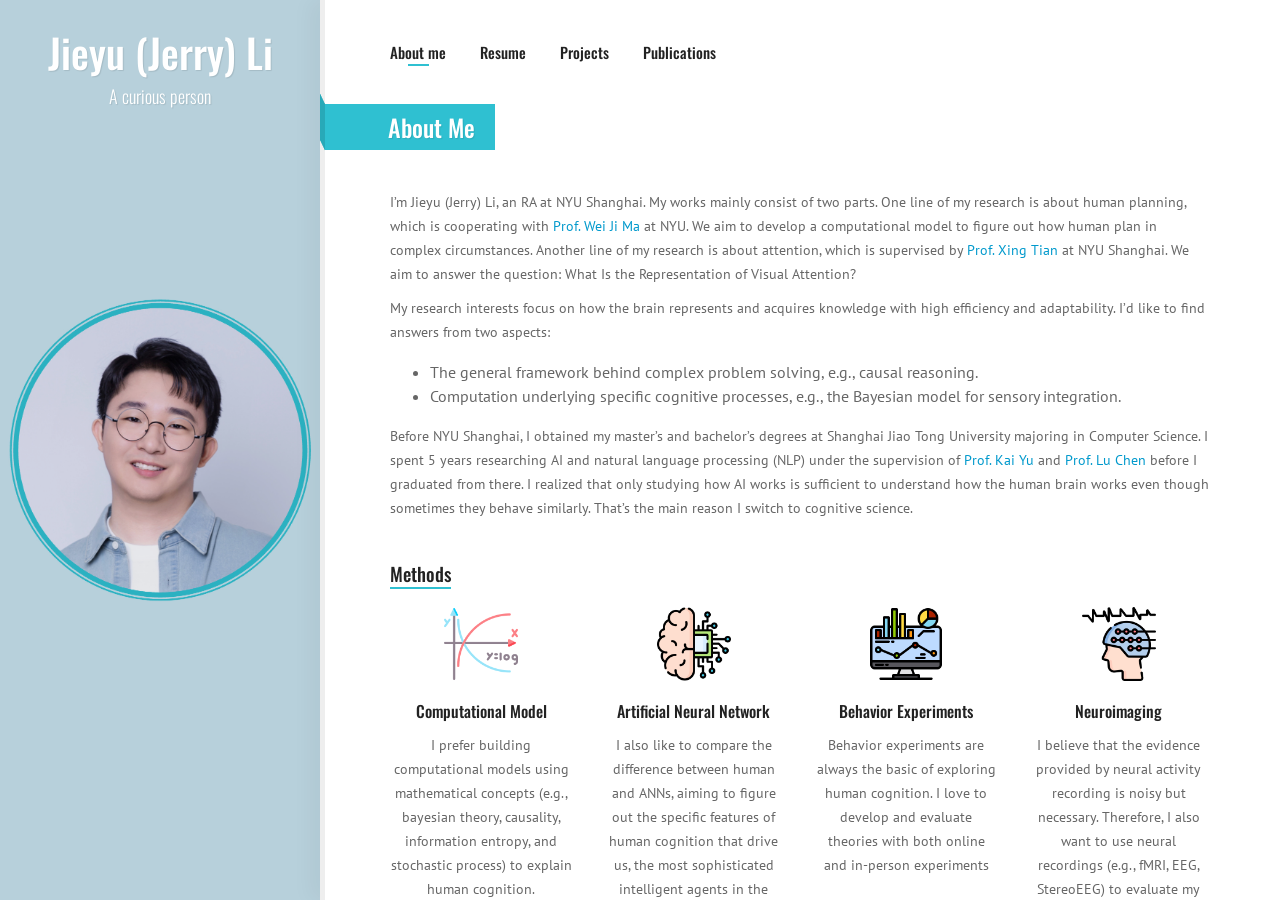
<file: index.html>
<!DOCTYPE html>
<html lang="en" class="no-js">
  <head>
    <meta charset="UTF-8" />
    <meta http-equiv="X-UA-Compatible" content="IE=edge"> 
    <title>Jieyu's Personal Website</title>
    <meta name="viewport" content="width=device-width, initial-scale=1, maximum-scale=1" />
    <meta name="description" content="Sunshine - Responsive vCard Template" />
    <meta name="keywords" content="vcard, resposnive, retina, resume, jquery, css3, bootstrap, Sunshine, portfolio" />
    <meta name="author" content="lmtheme" />
    <link rel="shortcut icon" href="favicon.ico">

    <link rel="stylesheet" href="css/bootstrap.css">
    <link rel="stylesheet" href="css/normalize.css">
    <link rel="stylesheet" href="css/transition-animations.css">
    <link rel="stylesheet" href="css/owl.carousel.css">
    <link rel="stylesheet" href="css/magnific-popup.css">
    <link rel="stylesheet" href="css/animate.css">
    <link rel="stylesheet" href="css/main.css" type="text/css">

    <script src="js/jquery-2.1.3.min.js"></script>
    <script src="js/modernizr.custom.js"></script>

    
  </head>

  <body>
    <!-- Loading animation -->
    <div class="preloader">
      <div class="preloader-animation">
        <div class="dot1"></div>
        <div class="dot2"></div>
      </div>
    </div>
    <!-- /Loading animation -->

    <div id="page" class="page">
      <!-- Header -->
      <header id="site_header" class="header">
        <div class="my-photo">
          <img src="images/jieyu.png" alt="image">
          <div class="mask"></div>
        </div>

        <div class="site-title-block">
          <h1 class="site-title">Jieyu (Jerry) Li</h1>
          <p class="site-description">A curious person</p>
        </div>

        <a class="menu-toggle mobile-visible">
          <i class="fa fa-bars"></i>
        </a>
      </header>
      <!-- /Header -->

      <!-- Main Content -->
      <div id="main" class="site-main">
        <!-- Page changer wrapper -->
        <div class="pt-wrapper">
          <!-- Navigation & Social buttons -->
          <div class="site-nav mobile-menu-hide">
            <!-- Main menu -->
            <ul id="nav" class="site-main-menu">
              <!-- About Me Subpage link -->
              <li>
                <a class="pt-trigger" href="#about_me" data-animation="58" data-goto="1">About me</a><!-- href value = data-id without # of .pt-page -->
              </li>
              <!-- /About Me Subpage link -->
              <li>
                <a class="pt-trigger" href="#resume" data-animation="59" data-goto="2">Resume</a>
              </li>
              <li>
                <a class="pt-trigger" href="#portfolio" data-animation="60" data-goto="3">Projects</a>
              </li>
              <li>
                <a class="pt-trigger" href="#blog" data-animation="61" data-goto="4">Publications</a>
              </li>
            </ul>
            <!-- /Main menu -->

            <!-- Social buttons -->
<!--            <ul class="social-links">-->
<!--              <li><a class="tip social-button" href="#" title="Twitter"><i class="fa fa-twitter"></i></a></li> &lt;!&ndash; Full list of social icons: http://fontawesome.io/icons/#brand &ndash;&gt;-->
<!--              <li><a class="tip social-button" href="#" title="Facebook"><i class="fa fa-facebook"></i></a></li>-->
<!--              <li><a class="tip social-button" href="#" title="Google Plus"><i class="fa fa-google-plus"></i></a></li>-->
<!--              &lt;!&ndash;<li><a class="tip social-button" href="#" title="Youtube"><i class="fa fa-youtube"></i></a></li>&ndash;&gt;-->
<!--              &lt;!&ndash;<li><a class="tip social-button" href="#" title="last.fm"><i class="fa fa-lastfm"></i></a></li>&ndash;&gt;-->
<!--              &lt;!&ndash;<li><a class="tip social-button" href="#" title="Dribbble"><i class="fa fa-dribbble"></i></a></li>&ndash;&gt;-->
<!--            </ul>-->
            <!-- /Social buttons -->
          </div>
          <!-- Navigation & Social buttons -->

          <!-- Subpages -->
          <div class="subpages">
            <!-- About Me Subpage -->
            <section class="pt-page pt-page-1" data-id="about_me">
              <div class="section-title-block">
                <h2 class="section-title">About Me</h2>
              </div>

              <div class="row">
                <div class="col-sm-12 col-md-12 mobile-visible subpage-block">
                  <div class="my-photo-small">
                    <img src="images/jieyu_small.png" alt="image">
                  </div>
                </div>
                <div class="col-sm-12 col-md-12 subpage-block">
                  <div class="general-info">
                    <p>I’m Jieyu (Jerry) Li, an RA at NYU Shanghai. My works mainly consist of two parts.
                      One line of my research is about human planning, which is cooperating with <a href="https://www.cns.nyu.edu/malab/">Prof. Wei Ji Ma</a> at NYU.
                      We aim to develop a computational model to figure out how human plan in complex circumstances.
                      Another line of my research is about attention, which is supervised by <a href="https://slang.science/">Prof. Xing Tian</a> at NYU Shanghai.
                      We aim to answer the question: What Is the Representation of Visual Attention?</p>
                    <p>My research interests focus on how the brain represents and acquires knowledge with high efficiency and adaptability.
                      I’d like to find answers from two aspects:
                    </p>
                    <ul>
                      <li>The general framework behind complex problem solving, e.g., causal reasoning. </li>
                      <li>Computation underlying specific cognitive processes,  e.g., the Bayesian model for sensory integration. </li>
                    </ul>
                    <p>Before NYU Shanghai, I obtained my master’s and bachelor’s degrees at Shanghai Jiao Tong University majoring in Computer Science.
                      I spent 5 years researching AI and natural language processing (NLP) under the supervision of <a href="https://www.cs.sjtu.edu.cn/en/PeopleDetail.aspx?id=141">Prof. Kai Yu</a> and <a href="https://coai-sjtu.github.io/">Prof. Lu Chen</a> before I graduated from there.
                      I realized that only studying how AI works is sufficient to understand how the human brain works even though sometimes they behave similarly.
                      That’s the main reason I switch to cognitive science.</p>

                  </div>
                </div>

                <!--<div class="col-sm-4 col-md-4 subpage-block">
                  <div class="block end">
                    <ul class="info-list">
                      <li><span class="title">Name</span><span class="value">Alex Smith</span></li>
                      <li><span class="title">Age</span><span class="value">29</span></li>
                      <li><span class="title">Address</span><span class="value">88 Street - State, Town</span></li>
                      <li><span class="title">e-mail</span><span class="value"><a href="mailto:email@addres.com">email@addres.com</a></span></li>
                      <li><span class="title">Phone</span><span class="value">+0123 123 456 789</span></li>
                      <li><span class="title">Freelance</span><span class="value available">Available</span></li>
                    </ul>
                  </div>
                </div>-->
              </div>

              <!-- Services block -->
              <div class="block-title">
                <h3>Methods</h3>
              </div>

              <div class="row">
                <div class="col-sm-6 col-md-3 subpage-block">
                  <div class="service-block"> 
                    <div class="service-info">
                      <img src="images/service/math.png" alt="Computational Model">
                      <h4>Computational Model</h4>
                      <p>I prefer building computational models using mathematical concepts (e.g., bayesian theory, causality, information entropy, and stochastic process)
                        to explain human cognition. </p>
                    </div>
                  </div>
                </div>

                <div class="col-sm-6 col-md-3 subpage-block">
                  <div class="service-block"> 
                    <div class="service-info">
                      <img src="images/service/AI.png" alt="Human-AI Comparison">
                      <h4>Artificial Neural Network</h4>
                      <p>I also like to compare the difference between human and ANNs, aiming to figure out the specific features of human cognition that drive us,
                        the most sophisticated intelligent agents in the world, in a much more efficient way than AI.</p>
                    </div>
                  </div>
                </div>

                <div class="col-sm-6 col-md-3 subpage-block">
                  <div class="service-block"> 
                    <div class="service-info">
                      <img src="images/service/behavior.png" alt="Behavior Experiments">
                      <h4>Behavior Experiments</h4>
                      <p>Behavior experiments are always the basic of exploring human cognition. I love to develop and evaluate
                        theories with both online and in-person experiments</p>
                    </div>
                  </div>
                </div>

                <div class="col-sm-6 col-md-3 subpage-block">
                  <div class="service-block"> 
                    <div class="service-info">
                      <img src="images/service/neuroimaging.png" alt="Neuroimaging">
                      <h4>Neuroimaging</h4>
                      <p>I believe that the evidence provided by neural activity recording is noisy but necessary.
                        Therefore, I also want to use neural recordings (e.g., fMRI, EEG, StereoEEG) to evaluate my theories.</p>
                    </div>
                  </div>
                </div>
              </div>
              <!-- End of Services block -->
            </section>
            <!-- End of About Me Subpage -->

            <!-- Resume Subpage -->
            <section class="pt-page pt-page-2" data-id="resume">
              <div class="section-title-block">
                <h2 class="section-title">Resume</h2>
              </div>

              <div class="row">
                <div class="col-sm-6 col-md-4 subpage-block">
                  <div class="block-title">
                    <h3>Education</h3>
                  </div>
                  <div class="timeline">
                    <!-- Single event -->
                    <div class="timeline-event te-primary">
                      <h5 class="event-date">Sep 2020 - Mar 2023</h5>
                      <h4 class="event-name">M.E. in Computer Science</h4>
                      <span class="event-description">Shanghai Jiao Tong University</span>
                      <p>Focus on my research on natural language processing and also lead two projects cooperating with companies</p>
                    </div>
                    <!-- Single event -->
                    <div class="timeline-event te-primary">
                      <h5 class="event-date">Sep 2016 - Jul 2020</h5>
                      <h4 class="event-name">B.E. in Computer Science</h4>
                      <span class="event-description">Shanghai Jiao Tong University</span>
                      <p>Take part in several CS and mathematical courses. Spend half of my undergraduate time on the research of
                        AI and dialogue system</p>
                    </div>
                  </div>
                </div>

                <div class="col-sm-6 col-md-4 subpage-block">
                  <div class="block-title">
                    <h3>Research Experience</h3>
                  </div>
                  <div class="timeline">
                    <!-- Single event -->
                    <div class="timeline-event te-primary">
                      <h5 class="event-date">Mar 2024 - Current</h5>
                      <h4 class="event-name">Weiji Ma's Lab</h4>
                      <span class="event-description">New York University</span>
                      <p>Develop a solver to benefit the human planning studies using 4-in-a-row paradigms</p>
                    </div>
                    <!-- Single event -->
                    <div class="timeline-event te-primary">
                      <h5 class="event-date">Apr 2023 - Current</h5>
                      <h4 class="event-name">SLANG (PI: Prof. Xing Tian)</h4>
                      <span class="event-description">New York University Shanghai</span>
                      <p>Model object-based attention with eye-tracking and behavior experiments.
                        Analyze neural activities in auditory and somatosensory cortex collected by EEG and StereoEEG</p>
                    </div>
                    <!-- Single event -->
                    <div class="timeline-event te-primary">
                      <h5 class="event-date">May 2018 - Apr 2023</h5>
                      <h4 class="event-name">SpeechLab (PI: Prof. Kai Yu)</h4>
                      <span class="event-description">Shanghai Jiao Tong University</span>
                      <p>Develop AI algorithms mainly focus on building natural-language-based human-machine interactive system</p>
                    </div>
                  </div>
                </div>

                <div class="col-sm-6 col-md-4 subpage-block">
                  <div class="block-title">
                    <h3>Coding Skills</h3>
                  </div>
                  <div class="skills-info">
                    <h4>Python</h4>
                    <div class="skill-container">
                      <div class="skill-percentage skill-1"></div>
                    </div>

                    <h4>C++</h4>
                    <div class="skill-container">
                      <div class="skill-percentage skill-2"></div>
                    </div>

                    <h4>JavaScript</h4>
                    <div class="skill-container">
                      <div class="skill-percentage skill-3"></div>
                    </div>

                    <h4>HTML</h4>
                    <div class="skill-container">
                      <div class="skill-percentage skill-3"></div>
                    </div>

                    <h4>SQL</h4>
                    <div class="skill-container">
                      <div class="skill-percentage skill-2"></div>
                    </div>

                    <h4>Julia</h4>
                    <div class="skill-container">
                      <div class="skill-percentage skill-2"></div>
                    </div>

                    <h4>Matlab</h4>
                    <div class="skill-container">
                      <div class="skill-percentage skill-3"></div>
                    </div>
                  </div>

                  <div class="block-title">
                    <h3>Experiment Skills</h3>
                  </div>
                  <div class="skills-info">
                    <h4>Machine Learning</h4>
                    <div class="skill-container">
                      <div class="skill-percentage skill-1"></div>
                    </div>

                    <h4>Reinforcement Learning</h4>
                    <div class="skill-container">
                      <div class="skill-percentage skill-2"></div>
                    </div>

                    <h4>Bayesian Model</h4>
                    <div class="skill-container">
                      <div class="skill-percentage skill-2"></div>
                    </div>

                    <h4>Eye Tracking</h4>
                    <div class="skill-container">
                      <div class="skill-percentage skill-2"></div>
                    </div>

                    <h4>EEG</h4>
                    <div class="skill-container">
                      <div class="skill-percentage skill-8"></div>
                    </div>

                    <h4>StereoEEG</h4>
                    <div class="skill-container">
                      <div class="skill-percentage skill-3"></div>
                    </div>
                  </div>
                </div>
              </div>
              <div class="row">
                <div class="col-sm-12 col-md-12">
                  <div class="download-cv-block">
                    <a class="button" target="_blank" href="./cv.pdf">Download CV</a>
                  </div>
                </div>
              </div>
            </section>
            <!-- End Resume Subpage -->


            <!-- Portfolio Subpage -->
            <section class="pt-page pt-page-3" data-id="portfolio">
              <div class="section-title-block">
                <h2 class="section-title">Projects</h2>

              </div>

              <!-- Portfolio Content -->
              <div class="portfolio-content">
                            
                <!-- Portfolio filter -->
                <!-- End of Portfolio filter -->

                <!-- Portfolio Grid -->
                <div id="portfolio_grid" class="portfolio-grid portfolio-masonry masonry-grid-3">

                  <!-- Portfolio Item 1 -->
                  <figure class="item" data-groups='["all", "behavior"]'>
                    <a class="ajax-page-load" href="projects/attention.html">
                      <img src="images/portfolio/attention.png" alt="">
                      <div>
                        <h5 class="name">What Is the Representation of Visual Attention?</h5>
<!--                        <small>Modelling</small>-->
                        <i class="fa fa-file-text-o"></i>
                      </div>
                    </a>
                  </figure>
                  <!-- /Portfolio Item 1 -->

                  <!-- Portfolio Item 2 -->
                  <figure class="item" data-groups='["all", "behavior"]'>
                    <a class="ajax-page-load" href="projects/solver.html">
                      <img src="images/portfolio/solver.png" alt="">
                      <div>
                        <h5 class="name">Explore Human Planning via a Two-Player Board Game</h5>
<!--                        <small>Others</small>-->
                        <i class="fa fa-file-text-o"></i>
                      </div>
                    </a>
                  </figure>
                  <!-- /Portfolio Item 2 -->

                  <!-- Portfolio Item 3 -->
                  <figure class="item" data-groups='["all","neuroimaging"]'>
                    <a class="ajax-page-load" href="projects/seeg.html">
                      <img src="images/portfolio/sleep.png" alt="">
                      <div>
                        <h5 class="name">Explore Neural Activity within the Brain While Sleeping</h5>
<!--                        <small>Neuroimaging</small>-->
                        <i class="fa fa-file-text-o"></i>
                      </div>
                    </a>
                  </figure>
                  <!-- /Portfolio Item 3 -->

                  <!-- Portfolio Item 4 -->
                  <figure class="item" data-groups='["all", "neuroimaging"]'>
                    <a class="ajax-page-load" href="projects/efference.html">
                      <img src="images/portfolio/efference.png" alt="">
                      <div>
                        <h5 class="name">Where Does the Efference-Copy of Speech Vocalization Come From?</h5>
<!--                        <small>Neuroimaging</small>-->
                        <i class="fa fa-file-text-o"></i>
                      </div>
                    </a>
                  </figure>
                  <!-- /Portfolio Item 4 -->
                </div>
                <!-- /Portfolio Grid -->

              </div>
              <!-- /Portfolio Content -->

            </section>
            <!-- /Portfolio Subpage -->

            <!-- Blog Subpage -->
            <section class="pt-page pt-page-4" data-id="blog">
              <div class="section-title-block">
                <h2 class="section-title">Publications</h2>
              </div>
              <div class="blog-masonry">
                <!-- Blog Post 1 -->
                <div class="item">
                  <div class="blog-card">
                    <div class="media-block">
                      <a href="https://aclanthology.org/2023.findings-acl.87/">
                        <img class="post-image img-responsive" src="images/publications/gen.png" alt="blog-post-1" />
                        <div class="mask"></div>
                        <div class="post-date"><span class="day">2023</span><span class="month">ACL</span><!--<span class="year">2016</span>--></div>
                      </a>
                    </div>
                    <div class="post-info">
                      <a href="https://aclanthology.org/2023.findings-acl.87/"><h4 class="blog-item-title">Exploring Schema Generalizability of Text-to-SQL</h4></a>
                      <ul class="category">
                        <li><a href="#"><b>Jieyu Li</b>, Lu Chen, Ruisheng Cao, Su Zhu, Hongshen Xu, Zhi Chen, Hanchong Zhang, Kai Yu</a></li>
                      </ul>
                    </div>
                  </div>
                </div>
                <!-- End of Blog Post 1 -->

                <!-- Blog Post 2 -->
                <div class="item">
                  <div class="blog-card">
                    <div class="media-block">
                      <a href="https://aclanthology.org/2023.findings-acl.435">
                        <img class="post-image img-responsive" src="images/publications/css.png" alt="blog-post-1" />
                        <div class="mask"></div>
                        <div class="post-date"><span class="day">2023</span><span class="month">ACl</span><!--<span class="year">2016</span>--></div>
                      </a>
                    </div>
                    <div class="post-info">
                      <a href="https://aclanthology.org/2023.findings-acl.435"><h4 class="blog-item-title">CSS: A Large-scale Cross-schema Chinese Text-to-SQL Medical Dataset</h4></a>
                      <ul class="category">
                        <li><a href="#">Hanchong Zhang*, <b>Jieyu Li*</b>, Lu Chen, Ruisheng Cao, Yunyan Zhang, Yu Huang, Yefeng Zheng, Kai Yu</a></li>
                      </ul>
                    </div>
                  </div>
                </div>
                <!-- End of Blog Post 2 -->

                <!-- Blog Post 3 -->
                <div class="item">
                  <div class="blog-card">
                    <div class="media-block">
                      <a href="https://ieeexplore.ieee.org/abstract/document/10194972/">
                        <img class="post-image img-responsive" src="images/publications/tpami.png" alt="blog-post-1" />
                        <div class="mask"></div>
                        <div class="post-date"><span class="day">2023</span><span class="month">TPAMI</span><!--<span class="year">2016</span>--></div>
                      </a>
                    </div>
                    <div class="post-info">
                      <a href="https://ieeexplore.ieee.org/abstract/document/10194972/"><h4 class="blog-item-title">A Heterogeneous Graph to Abstract Syntax Tree Framework for Text-to-SQL</h4></a>
                      <ul class="category">
                        <li><a href="#">Ruisheng Cao, Lu Chen, <b>Jieyu Li</b>, Hanchong Zhang, Hongshen Xu, Wangyou Zhang, Kai Yu</a></li>
                      </ul>
                    </div>
                  </div>
                </div>
                <!-- End of Blog Post 3 -->

                <!-- Blog Post 4 -->
                <div class="item">
                  <div class="blog-card">
                    <div class="media-block">
                      <a href="https://www.mdpi.com/2076-3417/13/4/2262">
                        <img class="post-image img-responsive" src="images/publications/dir.png" alt="blog-post-1" />
                        <div class="mask"></div>
                        <div class="post-date"><span class="day">2023</span><span class="month">Applied Science</span><!--<span class="year">2016</span>--></div>
                      </a>
                    </div>
                    <div class="post-info">
                      <a href="https://www.mdpi.com/2076-3417/13/4/2262"><h4 class="blog-item-title">DIR: A Large-Scale Dialogue Rewrite Dataset for Cross-Domain Conversational Text-to-SQL</h4></a>
                      <ul class="category">
                        <li><a href="#"><b>Jieyu Li</b>, Zhi Chen, Lu Chen, Zichen Zhu, Hanqi Li, Ruisheng Cao, Kai Yu</a></li>
                      </ul>
                    </div>
                  </div>
                </div>
                <!-- End of Blog Post 4 -->

                <!-- Blog Post 5 -->
                <div class="item">
                  <div class="blog-card">
                    <div class="media-block">
                      <a href="https://arxiv.org/abs/2310.18662">
                        <img class="post-image img-responsive" src="images/publications/astomer.png" alt="blog-post-1" />
                        <div class="mask"></div>
                        <div class="post-date"><span class="day">2023</span><span class="month">Arxiv</span><!--<span class="year">2016</span>--></div>
                      </a>
                    </div>
                    <div class="post-info">
                      <a href="https://arxiv.org/abs/2310.18662"><h4 class="blog-item-title">ASTormer: An AST Structure-aware Transformer Decoder for Text-to-SQL</h4></a>
                      <ul class="category">
                        <li><a href="#">Ruisheng Cao, Hanchong Zhang, Hongshen Xu, <b>Jieyu Li</b>, Da Ma, Lu Chen, Kai Yu</a></li>
                      </ul>
                    </div>
                  </div>
                </div>
                <!-- End of Blog Post 5 -->

                <!-- Blog Post 6 -->
                <div class="item">
                  <div class="blog-card">
                    <div class="media-block">
                      <a href="https://ieeexplore.ieee.org/abstract/document/9053248/">
                        <img class="post-image img-responsive" src="images/publications/icassp.png" alt="blog-post-1" />
                        <div class="mask"></div>
                        <div class="post-date"><span class="day">2020</span><span class="month">ICASSP</span><!--<span class="year">2016</span>--></div>
                      </a>
                    </div>
                    <div class="post-info">
                      <a href="https://ieeexplore.ieee.org/abstract/document/9053248/"><h4 class="blog-item-title">A hierarchical tracker for multi-domain dialogue state tracking</h4></a>
                      <ul class="category">
                        <li><a href="#"><b>Jieyu Li</b>, Su Zhu, Kai Yu</a></li>
                      </ul>
                    </div>
                  </div>
                </div>
                <!-- End of Blog Post 6 -->

                <!-- Blog Post 7 -->
                <div class="item">
                  <div class="blog-card">
                    <div class="media-block">
                      <a href="https://aclanthology.org/2020.findings-emnlp.68/">
                        <img class="post-image img-responsive" src="images/publications/emnlp.png" alt="blog-post-1" />
                        <div class="mask"></div>
                        <div class="post-date"><span class="day">2020</span><span class="month">EMNLP</span><!--<span class="year">2016</span>--></div>
                      </a>
                    </div>
                    <div class="post-info">
                      <a href="https://aclanthology.org/2020.findings-emnlp.68/"><h4 class="blog-item-title">Efficient context and schema fusion networks for multi-domain dialogue state tracking</h4></a>
                      <ul class="category">
                        <li><a href="#">Su Zhu, <b>Jieyu Li</b>, Lu Chen, Kai Yu</a></li>
                      </ul>
                    </div>
                  </div>
                </div>
                <!-- End of Blog Post 7 -->

                <!-- Blog Post 8 -->
                <div class="item">
                  <div class="blog-card">
                    <div class="media-block">
                      <a href="https://aclanthology.org/P19-1007/">
                        <img class="post-image img-responsive" src="images/publications/dual.png" alt="blog-post-1" />
                        <div class="mask"></div>
                        <div class="post-date"><span class="day">2019</span><span class="month">ACL</span><!--<span class="year">2016</span>--></div>
                      </a>
                    </div>
                    <div class="post-info">
                      <a href="https://aclanthology.org/P19-1007/"><h4 class="blog-item-title">Semantic parsing with dual learning</h4></a>
                      <ul class="category">
                        <li><a href="#">Ruisheng Cao, Su Zhu, Chen Liu, <b>Jieyu Li</b>, Kai Yu</a></li>
                      </ul>
                    </div>
                  </div>
                </div>
                <!-- End of Blog Post 8 -->

              </div>
            </section>
            <!-- End Blog Subpage -->

<!--            &lt;!&ndash; Contact Subpage &ndash;&gt;-->
<!--            <section class="pt-page pt-page-5" data-id="contact">-->
<!--              <div class="section-title-block">-->
<!--                <h2 class="section-title">Contact</h2>-->
<!--              </div>-->

<!--              <div class="row">-->
<!--                <div class="col-sm-6 col-md-6 subpage-block">-->
<!--                  <div class="block-title">-->
<!--                    <h3>Get in Touch</h3>-->
<!--                  </div>-->
<!--                  <p>Sed eleifend sed nibh nec fringilla. Donec eu cursus sem, vitae tristique ante. Cras pretium rutrum egestas. Integer ultrices libero sed justo vehicula, eget tincidunt tortor tempus.</p>-->
<!--                  <div class="contact-info-block">-->
<!--                    <div class="ci-icon">-->
<!--                      <i class="pe-7s-icon pe-7s-map-marker"></i>-->
<!--                    </div>-->
<!--                    <div class="ci-text">-->
<!--                      <h5>Los Angeles, USA</h5>-->
<!--                    </div>-->
<!--                  </div>-->
<!--                  <div class="contact-info-block">-->
<!--                    <div class="ci-icon">-->
<!--                      <i class="pe-7s-icon pe-7s-mail"></i>-->
<!--                    </div>-->
<!--                    <div class="ci-text">-->
<!--                      <h5>alexsmith@example.com</h5>-->
<!--                    </div>-->
<!--                  </div>-->
<!--                  <div class="contact-info-block">-->
<!--                    <div class="ci-icon">-->
<!--                      <i class="pe-7s-icon pe-7s-call"></i>-->
<!--                    </div>-->
<!--                    <div class="ci-text">-->
<!--                      <h5>+123 654 78900</h5>-->
<!--                    </div>-->
<!--                  </div>-->
<!--                  <div class="contact-info-block">-->
<!--                    <div class="ci-icon">-->
<!--                      <i class="pe-7s-icon pe-7s-check"></i>-->
<!--                    </div>-->
<!--                    <div class="ci-text">-->
<!--                      <h5>Freelance Available</h5>-->
<!--                    </div>-->
<!--                  </div>-->
<!--                </div>-->

<!--                <div class="col-sm-6 col-md-6 subpage-block">-->
<!--                  <div class="block-title">-->
<!--                    <h3>Contact Form</h3>-->
<!--                  </div>-->
<!--                  <form id="contact-form" method="post" action="contact_form/contact_form.php">-->

<!--                    <div class="messages"></div>-->

<!--                    <div class="controls">-->
<!--                      <div class="form-group">-->
<!--                          <input id="form_name" type="text" name="name" class="form-control" placeholder="Full Name" required="required" data-error="Name is required.">-->
<!--                          <div class="form-control-border"></div>-->
<!--                          <i class="form-control-icon fa fa-user"></i>-->
<!--                          <div class="help-block with-errors"></div>-->
<!--                      </div>-->

<!--                      <div class="form-group">-->
<!--                          <input id="form_email" type="email" name="email" class="form-control" placeholder="Email Address" required="required" data-error="Valid email is required.">-->
<!--                          <div class="form-control-border"></div>-->
<!--                          <i class="form-control-icon fa fa-envelope"></i>-->
<!--                          <div class="help-block with-errors"></div>-->
<!--                      </div>-->

<!--                      <div class="form-group">-->
<!--                          <textarea id="form_message" name="message" class="form-control" placeholder="Message for me" rows="4" required="required" data-error="Please, leave me a message."></textarea>-->
<!--                          <div class="form-control-border"></div>-->
<!--                          <i class="form-control-icon fa fa-comment"></i>-->
<!--                          <div class="help-block with-errors"></div>-->
<!--                      </div>-->

<!--                      <div class="g-recaptcha" data-sitekey="6LdqmCAUAAAAAMMNEZvn6g4W5e0or2sZmAVpxVqI" data-callback="correctCaptcha"></div>-->

<!--                      <input type="submit" class="button btn-send" value="Send message">-->
<!--                    </div>-->
<!--                  </form>-->
<!--                </div>-->
<!--              </div>-->
<!--            </section>-->
<!--            &lt;!&ndash; End Contact Subpage &ndash;&gt;-->

          </div>
        </div>
        <!-- /Page changer wrapper -->
      </div>
      <!-- /Main Content -->
    </div>

    <script src="js/bootstrap.min.js"></script>
    <script src="js/page-transition.js"></script>
    <script src="js/imagesloaded.pkgd.min.js"></script>
    <script src="js/validator.js"></script>
    <script src="js/jquery.shuffle.min.js"></script>
    <script src="js/masonry.pkgd.min.js"></script>
    <script src="js/owl.carousel.min.js"></script>
    <script src="js/jquery.magnific-popup.min.js"></script>
    <script src="js/jquery.hoverdir.js"></script>
    <script src="js/main.js"></script>

  </body>
</html>
</file>
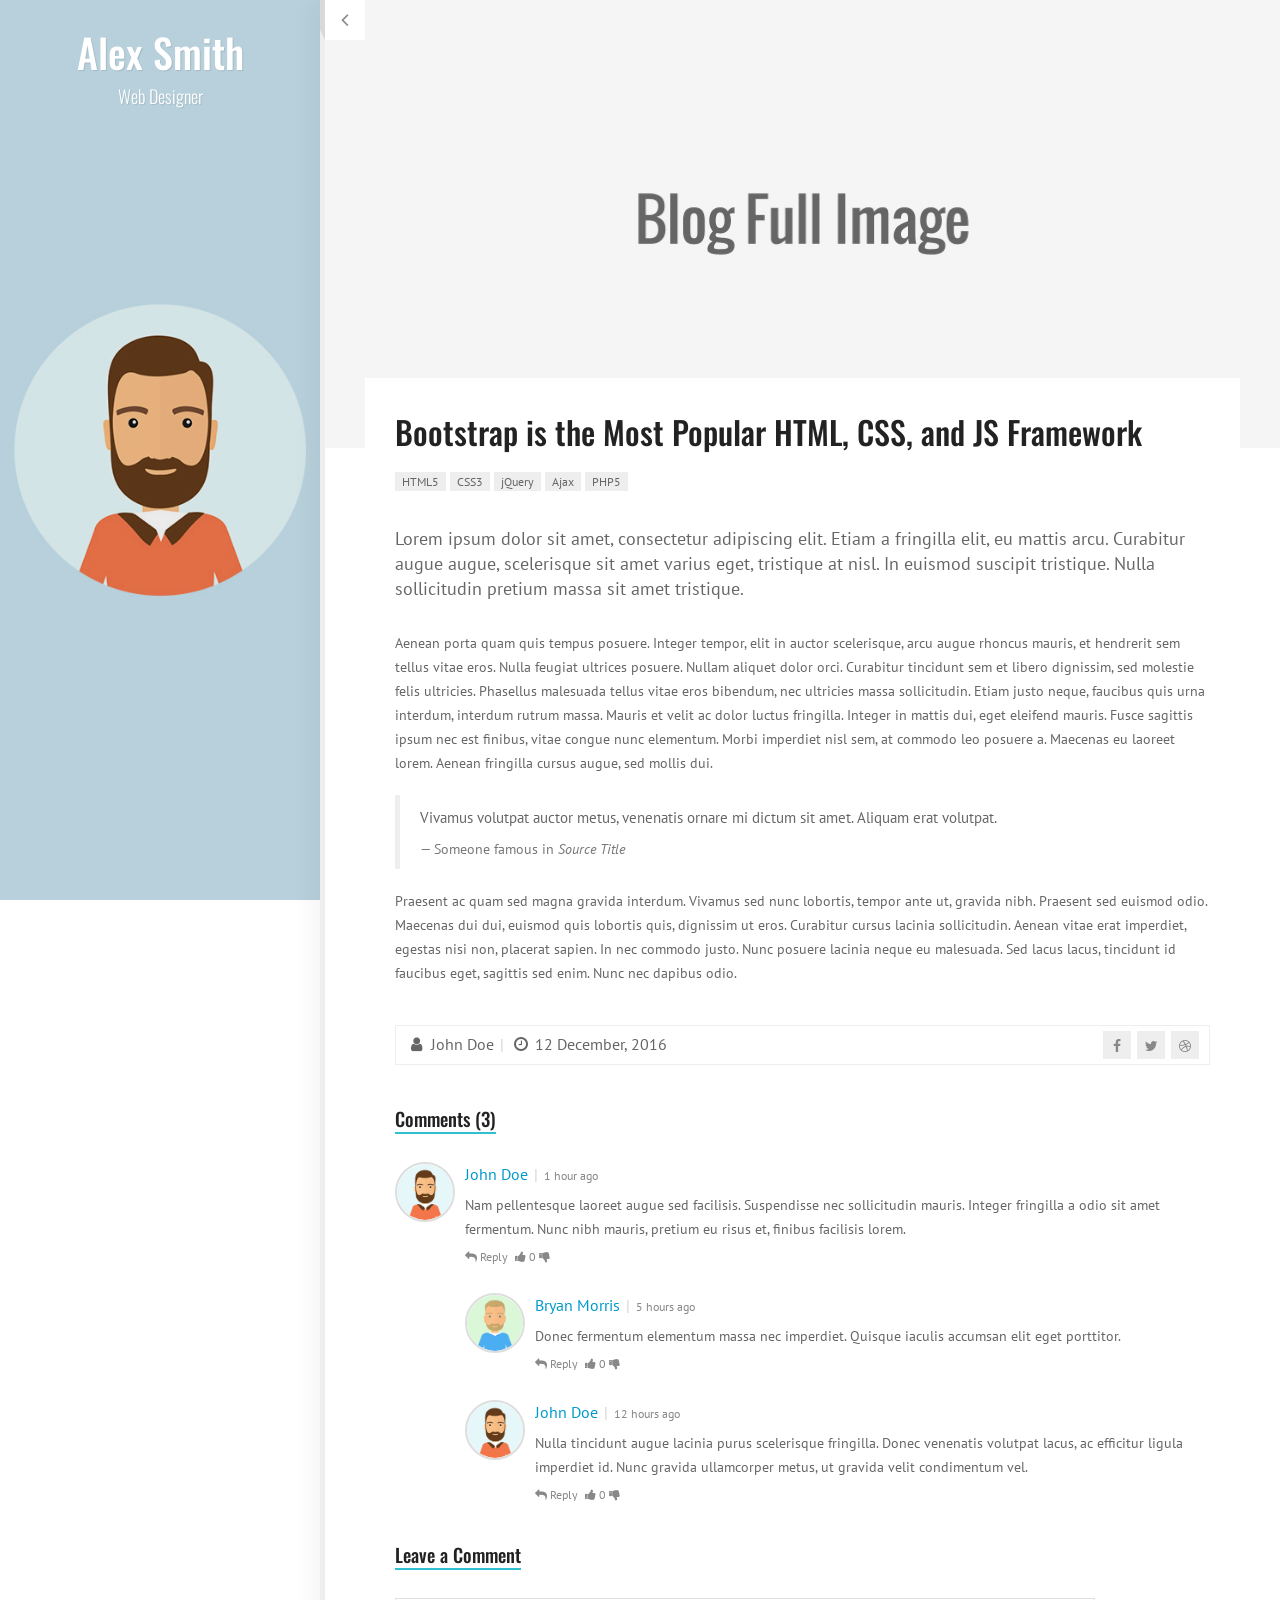
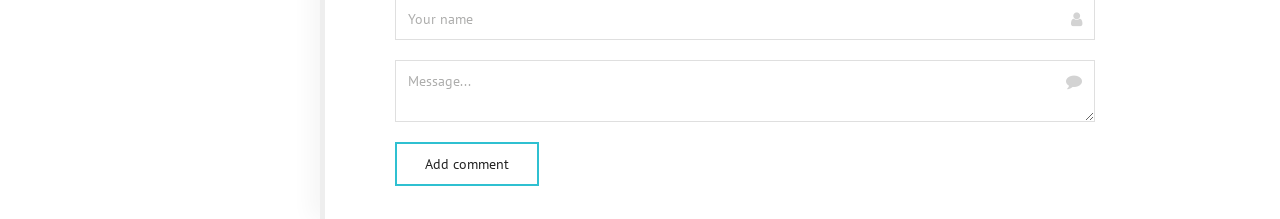
<file: blog-post-1.html>
<!DOCTYPE html>
<html lang="en" class="no-js">
  <head>
    <meta charset="UTF-8" />
    <meta http-equiv="X-UA-Compatible" content="IE=edge"> 
    <title>Sunshine - Responsive vCard Template</title>
    <meta name="viewport" content="width=device-width, initial-scale=1, maximum-scale=1" />
    <meta name="description" content="Sunshine - Responsive vCard Template" />
    <meta name="keywords" content="vcard, resposnive, retina, resume, jquery, css3, bootstrap, Sunshine, portfolio" />
    <meta name="author" content="lmtheme" />
    <link rel="shortcut icon" href="favicon.ico">

    <link rel="stylesheet" href="css/bootstrap.css">
    <link rel="stylesheet" href="css/normalize.css">
    <link rel="stylesheet" href="css/transition-animations.css">
    <link rel="stylesheet" href="css/owl.carousel.css">
    <link rel="stylesheet" href="css/magnific-popup.css">
    <link rel="stylesheet" href="css/animate.css">
    <link rel="stylesheet" href="css/main.css" type="text/css">

    <script src="js/jquery-2.1.3.min.js"></script>
    <script src="js/modernizr.custom.js"></script>
  </head>

  <body>
    <!-- Loading animation -->
    <div class="preloader">
      <div class="preloader-animation">
        <div class="dot1"></div>
        <div class="dot2"></div>
      </div>
    </div>
    <!-- /Loading animation -->

    <!-- Single Post page -->
    <div id="page" class="page blog-post-page">
      <!-- Header -->
      <header id="site_header" class="header">
        <div class="my-photo">
          <img src="images/my_photo.jpg" alt="image">
          <div class="mask"></div>
        </div>

        <div class="site-title-block">
          <h1 class="site-title">Alex Smith</h1>
          <p class="site-description">Web Designer</p>
        </div>
      </header>
      <!-- /Header -->

      <div id="main" class="site-main">
        <div class="page-wrapper">
          <a class="blog-back-button" href="index.html#blog"><i class="fa fa-angle-left"></i></a>

          <div class="blog-post-main-image">
            <img class="post-image img-responsive" src="images/blog/blog_post_2_full.jpg" alt="blog-post-1" />
          </div>

          <div class="blog-post-content">
            <h1>Bootstrap is the Most Popular HTML, CSS, and JS Framework</h1>
            <ul class="tags">
                <li><a>HTML5</a></li>
                <li><a>CSS3</a></li>
                <li><a>jQuery</a></li>
                <li><a>Ajax</a></li>
                <li><a>PHP5</a></li>
            </ul>
            <p class="lead">Lorem ipsum dolor sit amet, consectetur adipiscing elit. Etiam a fringilla elit, eu mattis arcu. Curabitur augue augue, scelerisque sit amet varius eget, tristique at nisl. In euismod suscipit tristique. Nulla sollicitudin pretium massa sit amet tristique.</p>

            <p>Aenean porta quam quis tempus posuere. Integer tempor, elit in auctor scelerisque, arcu augue rhoncus mauris, et hendrerit sem tellus vitae eros. Nulla feugiat ultrices posuere. Nullam aliquet dolor orci. Curabitur tincidunt sem et libero dignissim, sed molestie felis ultricies. Phasellus malesuada tellus vitae eros bibendum, nec ultricies massa sollicitudin. Etiam justo neque, faucibus quis urna interdum, interdum rutrum massa. Mauris et velit ac dolor luctus fringilla. Integer in mattis dui, eget eleifend mauris. Fusce sagittis ipsum nec est finibus, vitae congue nunc elementum. Morbi imperdiet nisl sem, at commodo leo posuere a. Maecenas eu laoreet lorem. Aenean fringilla cursus augue, sed mollis dui.</p>

            <blockquote>
                <p>Vivamus volutpat auctor metus, venenatis ornare mi dictum sit amet. Aliquam erat volutpat.</p>
                <footer>Someone famous in <cite title="Source Title">Source Title</cite></footer>
            </blockquote>

            <p>Praesent ac quam sed magna gravida interdum. Vivamus sed nunc lobortis, tempor ante ut, gravida nibh. Praesent sed euismod odio. Maecenas dui dui, euismod quis lobortis quis, dignissim ut eros. Curabitur cursus lacinia sollicitudin. Aenean vitae erat imperdiet, egestas nisi non, placerat sapien. In nec commodo justo. Nunc posuere lacinia neque eu malesuada. Sed lacus lacus, tincidunt id faucibus eget, sagittis sed enim. Nunc nec dapibus odio.</p>

            <div class="post-info">
              <span class="autor"><i class="fa fa-fw fa-user"></i> John Doe</span>
              <span class="divider">|</span>
              <span class="date"><i class="fa fa-fw fa-clock-o"></i> 12 December, 2016</span>
              <!-- Share Buttons -->
              <div class="btn-group share-buttons pull-right hidden-xs">
                <a href="#" target="_blank" class="btn"><i class="fa fa-facebook"></i> </a>
                <a href="#" target="_blank" class="btn"><i class="fa fa-twitter"></i> </a>
                <a href="#" target="_blank" class="btn"><i class="fa fa-dribbble"></i> </a>
              </div>
              <!-- /Share Buttons -->
            </div>

            <div class="post-comments">
              <div class="block-title">
                <h3>Comments (3)</h3>
              </div>

              <div class="media">
                  <a class="pull-left" href="#">
                      <img class="media-object" src="images/blog/comments/comment_photo_1.png" alt="">
                  </a>
                  <div class="media-body">
                      <div class="media-heading">
                          <a href="#">John Doe</a> <span class="divider">|</span> <span class="light-gray">1 hour ago</span>
                      </div>
                      <p>Nam pellentesque laoreet augue sed facilisis. Suspendisse nec sollicitudin mauris. Integer fringilla a odio sit amet fermentum. Nunc nibh mauris, pretium eu risus et, finibus facilisis lorem.</p>
                      <div class="media-footer">
                          <a href="#"><i class="fa fa-reply"></i> Reply</a>
                          <span class="divider"></span>
                          <i class="fa fa-thumbs-up"></i>
                          <span>0</span>
                          <i class="fa fa-thumbs-down"></i>
                      </div>

                      <div class="media">
                          <a class="pull-left" href="#">
                              <img class="media-object" src="images/blog/comments/comment_photo_2.png" alt="">
                          </a>
                          <div class="media-body">
                              <div class="media-heading">
                                  <a href="#">Bryan Morris</a> <span class="divider">|</span> <span class="light-gray">5 hours ago</span>
                              </div>
                              <p>Donec fermentum elementum massa nec imperdiet. Quisque iaculis accumsan elit eget porttitor.</p>
                              <div class="media-footer">
                                  <a href="#"><i class="fa fa-reply"></i> Reply</a>
                                  <span class="divider"></span>
                                  <i class="fa fa-thumbs-up"></i>
                                  <span>0</span>
                                  <i class="fa fa-thumbs-down"></i>
                              </div>
                          </div>
                      </div>

                      <div class="media">
                          <a class="pull-left" href="#">
                              <img class="media-object" src="images/blog/comments/comment_photo_1.png" alt="">
                          </a>
                          <div class="media-body">
                              <div class="media-heading">
                                  <a href="#">John Doe</a> <span class="divider">|</span> <span class="light-gray">12 hours ago</span>
                              </div>
                              <p>Nulla tincidunt augue lacinia purus scelerisque fringilla. Donec venenatis volutpat lacus, ac efficitur ligula imperdiet id. Nunc gravida ullamcorper metus, ut gravida velit condimentum vel.</p>
                              <div class="media-footer">
                                  <a href="#"><i class="fa fa-reply"></i> Reply</a>
                                  <span class="divider"></span>
                                  <i class="fa fa-thumbs-up"></i>
                                  <span>0</span>
                                  <i class="fa fa-thumbs-down"></i>
                              </div>
                          </div>
                      </div>
                      
                  </div>
              </div>
            </div>

            <div class="post-comment-add">
                <div class="block-title">
                  <h3>Leave a Comment</h3>
                </div>
                <form class="form-add-comment">
                    <div class="form-group">
                        <input class="form-control" placeholder="Your name" name="name">
                        <div class="form-control-border"></div>
                        <i class="form-control-icon fa fa-user"></i>
                    </div>
                    <div class="form-group">
                        <textarea class="form-control" placeholder="Message..." name="message"></textarea>
                        <div class="form-control-border"></div>
                        <i class="form-control-icon fa fa-comment"></i>
                    </div> 
                    <button class="button" type="submit">Add comment</button>
                </form>
            </div>

          </div>

        </div>
      </div>
    </div>
    <!-- /Single Post page -->

    <script src="js/bootstrap.min.js"></script>
    <script src="js/page-transition.js"></script>
    <script src="js/imagesloaded.pkgd.min.js"></script>
    <script src="js/validator.js"></script>
    <script src="js/jquery.shuffle.min.js"></script>
    <script src="js/masonry.pkgd.min.js"></script>
    <script src="js/owl.carousel.min.js"></script>
    <script src="js/jquery.magnific-popup.min.js"></script>
    <script src="js/jquery.hoverdir.js"></script>
    <script src="js/main.js"></script>
  </body>
</html>
</file>
<file: css/transition-animations.css>
/* animation sets */

/* move from / to  */

.pt-page-moveToLeft {
	-webkit-animation: moveToLeft .6s ease both;
	animation: moveToLeft .6s ease both;
}

.pt-page-moveFromLeft {
	-webkit-animation: moveFromLeft .6s ease both;
	animation: moveFromLeft .6s ease both;
}

.pt-page-moveToRight {
	-webkit-animation: moveToRight .6s ease both;
	animation: moveToRight .6s ease both;
}

.pt-page-moveFromRight {
	-webkit-animation: moveFromRight .6s ease both;
	animation: moveFromRight .6s ease both;
}

.pt-page-moveToTop {
	-webkit-animation: moveToTop .6s ease both;
	animation: moveToTop .6s ease both;
}

.pt-page-moveFromTop {
	-webkit-animation: moveFromTop .6s ease both;
	animation: moveFromTop .6s ease both;
}

.pt-page-moveToBottom {
	-webkit-animation: moveToBottom .6s ease both;
	animation: moveToBottom .6s ease both;
}

.pt-page-moveFromBottom {
	-webkit-animation: moveFromBottom .6s ease both;
	animation: moveFromBottom .6s ease both;
}

/* fade */

.pt-page-fade {
	-webkit-animation: fade .7s ease both;
	animation: fade .7s ease both;
}

/* move from / to and fade */

.pt-page-moveToLeftFade {
	-webkit-animation: moveToLeftFade .7s ease both;
	animation: moveToLeftFade .7s ease both;
}

.pt-page-moveFromLeftFade {
	-webkit-animation: moveFromLeftFade .7s ease both;
	animation: moveFromLeftFade .7s ease both;
}

.pt-page-moveToRightFade {
	-webkit-animation: moveToRightFade .7s ease both;
	animation: moveToRightFade .7s ease both;
}

.pt-page-moveFromRightFade {
	-webkit-animation: moveFromRightFade .7s ease both;
	animation: moveFromRightFade .7s ease both;
}

.pt-page-moveToTopFade {
	-webkit-animation: moveToTopFade .7s ease both;
	animation: moveToTopFade .7s ease both;
}

.pt-page-moveFromTopFade {
	-webkit-animation: moveFromTopFade .7s ease both;
	animation: moveFromTopFade .7s ease both;
}

.pt-page-moveToBottomFade {
	-webkit-animation: moveToBottomFade .7s ease both;
	animation: moveToBottomFade .7s ease both;
}

.pt-page-moveFromBottomFade {
	-webkit-animation: moveFromBottomFade .7s ease both;
	animation: moveFromBottomFade .7s ease both;
}

/* move to with different easing */

.pt-page-moveToLeftEasing {
	-webkit-animation: moveToLeft .7s ease-in-out both;
	animation: moveToLeft .7s ease-in-out both;
}
.pt-page-moveToRightEasing {
	-webkit-animation: moveToRight .7s ease-in-out both;
	animation: moveToRight .7s ease-in-out both;
}
.pt-page-moveToTopEasing {
	-webkit-animation: moveToTop .7s ease-in-out both;
	animation: moveToTop .7s ease-in-out both;
}
.pt-page-moveToBottomEasing {
	-webkit-animation: moveToBottom .7s ease-in-out both;
	animation: moveToBottom .7s ease-in-out both;
}

/********************************* keyframes **************************************/

/* move from / to  */

@-webkit-keyframes moveToLeft {
	from { }
	to { -webkit-transform: translateX(-100%); }
}
@keyframes moveToLeft {
	from { }
	to { -webkit-transform: translateX(-100%); transform: translateX(-100%); }
}

@-webkit-keyframes moveFromLeft {
	from { -webkit-transform: translateX(-100%); }
}
@keyframes moveFromLeft {
	from { -webkit-transform: translateX(-100%); transform: translateX(-100%); }
}

@-webkit-keyframes moveToRight { 
	from { }
	to { -webkit-transform: translateX(100%); }
}
@keyframes moveToRight { 
	from { }
	to { -webkit-transform: translateX(100%); transform: translateX(100%); }
}

@-webkit-keyframes moveFromRight {
	from { -webkit-transform: translateX(100%); }
}
@keyframes moveFromRight {
	from { -webkit-transform: translateX(100%); transform: translateX(100%); }
}

@-webkit-keyframes moveToTop {
	from { }
	to { -webkit-transform: translateY(-100%); }
}
@keyframes moveToTop {
	from { }
	to { -webkit-transform: translateY(-100%); transform: translateY(-100%); }
}

@-webkit-keyframes moveFromTop {
	from { -webkit-transform: translateY(-100%); }
}
@keyframes moveFromTop {
	from { -webkit-transform: translateY(-100%); transform: translateY(-100%); }
}

@-webkit-keyframes moveToBottom {
	from { }
	to { -webkit-transform: translateY(100%); }
}
@keyframes moveToBottom {
	from { }
	to { -webkit-transform: translateY(100%); transform: translateY(100%); }
}

@-webkit-keyframes moveFromBottom {
	from { -webkit-transform: translateY(100%); }
}
@keyframes moveFromBottom {
	from { -webkit-transform: translateY(100%); transform: translateY(100%); }
}

/* fade */

@-webkit-keyframes fade {
	from { }
	to { opacity: 0.3; }
}
@keyframes fade {
	from { }
	to { opacity: 0.3; }
}

/* move from / to and fade */

@-webkit-keyframes moveToLeftFade {
	from { }
	to { opacity: 0.3; -webkit-transform: translateX(-100%); }
}
@keyframes moveToLeftFade {
	from { }
	to { opacity: 0.3; -webkit-transform: translateX(-100%); transform: translateX(-100%); }
}

@-webkit-keyframes moveFromLeftFade {
	from { opacity: 0.3; -webkit-transform: translateX(-100%); }
}
@keyframes moveFromLeftFade {
	from { opacity: 0.3; -webkit-transform: translateX(-100%); transform: translateX(-100%); }
}

@-webkit-keyframes moveToRightFade {
	from { }
	to { opacity: 0.3; -webkit-transform: translateX(100%); }
}
@keyframes moveToRightFade {
	from { }
	to { opacity: 0.3; -webkit-transform: translateX(100%); transform: translateX(100%); }
}

@-webkit-keyframes moveFromRightFade {
	from { opacity: 0.3; -webkit-transform: translateX(100%); }
}
@keyframes moveFromRightFade {
	from { opacity: 0.3; -webkit-transform: translateX(100%); transform: translateX(100%); }
}

@-webkit-keyframes moveToTopFade {
	from { }
	to { opacity: 0.3; -webkit-transform: translateY(-100%); }
}
@keyframes moveToTopFade {
	from { }
	to { opacity: 0.3; -webkit-transform: translateY(-100%); transform: translateY(-100%); }
}

@-webkit-keyframes moveFromTopFade {
	from { opacity: 0.3; -webkit-transform: translateY(-100%); }
}
@keyframes moveFromTopFade {
	from { opacity: 0.3; -webkit-transform: translateY(-100%); transform: translateY(-100%); }
}

@-webkit-keyframes moveToBottomFade {
	from { }
	to { opacity: 0.3; -webkit-transform: translateY(100%); }
}
@keyframes moveToBottomFade {
	from { }
	to { opacity: 0.3; -webkit-transform: translateY(100%); transform: translateY(100%); }
}

@-webkit-keyframes moveFromBottomFade {
	from { opacity: 0.3; -webkit-transform: translateY(100%); }
}
@keyframes moveFromBottomFade {
	from { opacity: 0.3; -webkit-transform: translateY(100%); transform: translateY(100%); }
}

/* scale and fade */

.pt-page-scaleDown {
	-webkit-animation: scaleDown .7s ease both;
	animation: scaleDown .7s ease both;
}

.pt-page-scaleUp {
	-webkit-animation: scaleUp .7s ease both;
	animation: scaleUp .7s ease both;
}

.pt-page-scaleUpDown {
	-webkit-animation: scaleUpDown .5s ease both;
	animation: scaleUpDown .5s ease both;
}

.pt-page-scaleDownUp {
	-webkit-animation: scaleDownUp .5s ease both;
	animation: scaleDownUp .5s ease both;
}

.pt-page-scaleDownCenter {
	-webkit-animation: scaleDownCenter .4s ease-in both;
	animation: scaleDownCenter .4s ease-in both;
}

.pt-page-scaleUpCenter {
	-webkit-animation: scaleUpCenter .4s ease-out both;
	animation: scaleUpCenter .4s ease-out both;
}

/********************************* keyframes **************************************/

/* scale and fade */

@-webkit-keyframes scaleDown {
	from { }
	to { opacity: 0; -webkit-transform: scale(.8); }
}
@keyframes scaleDown {
	from { }
	to { opacity: 0; -webkit-transform: scale(.8); transform: scale(.8); }
}

@-webkit-keyframes scaleUp {
	from { opacity: 0; -webkit-transform: scale(.8); }
}
@keyframes scaleUp {
	from { opacity: 0; -webkit-transform: scale(.8); transform: scale(.8); }
}

@-webkit-keyframes scaleUpDown {
	from { opacity: 0; -webkit-transform: scale(1.2); }
}
@keyframes scaleUpDown {
	from { opacity: 0; -webkit-transform: scale(1.2); transform: scale(1.2); }
}

@-webkit-keyframes scaleDownUp {
	from { }
	to { opacity: 0; -webkit-transform: scale(1.2); }
}
@keyframes scaleDownUp {
	from { }
	to { opacity: 0; -webkit-transform: scale(1.2); transform: scale(1.2); }
}

@-webkit-keyframes scaleDownCenter {
	from { }
	to { opacity: 0; -webkit-transform: scale(.7); }
}
@keyframes scaleDownCenter {
	from { }
	to { opacity: 0; -webkit-transform: scale(.7); transform: scale(.7); }
}

@-webkit-keyframes scaleUpCenter {
	from { opacity: 0; -webkit-transform: scale(.7); }
}
@keyframes scaleUpCenter {
	from { opacity: 0; -webkit-transform: scale(.7); transform: scale(.7); }
}

/* rotate sides first and scale */

.pt-page-rotateRightSideFirst {
	-webkit-transform-origin: 0% 50%;
	transform-origin: 0% 50%;
	-webkit-animation: rotateRightSideFirst .8s both ease-in;
	animation: rotateRightSideFirst .8s both ease-in;
}
.pt-page-rotateLeftSideFirst {
	-webkit-transform-origin: 100% 50%;
	transform-origin: 100% 50%;
	-webkit-animation: rotateLeftSideFirst .8s both ease-in;
	animation: rotateLeftSideFirst .8s both ease-in;
}
.pt-page-rotateTopSideFirst {
	-webkit-transform-origin: 50% 100%;
	transform-origin: 50% 100%;
	-webkit-animation: rotateTopSideFirst .8s both ease-in;
	animation: rotateTopSideFirst .8s both ease-in;
}
.pt-page-rotateBottomSideFirst {
	-webkit-transform-origin: 50% 0%;
	transform-origin: 50% 0%;
	-webkit-animation: rotateBottomSideFirst .8s both ease-in;
	animation: rotateBottomSideFirst .8s both ease-in;
}

/* flip */

.pt-page-flipOutRight {
	-webkit-transform-origin: 50% 50%;
	transform-origin: 50% 50%;
	-webkit-animation: flipOutRight .5s both ease-in;
	animation: flipOutRight .5s both ease-in;
}
.pt-page-flipInLeft {
	-webkit-transform-origin: 50% 50%;
	transform-origin: 50% 50%;
	-webkit-animation: flipInLeft .5s both ease-out;
	animation: flipInLeft .5s both ease-out;
}
.pt-page-flipOutLeft {
	-webkit-transform-origin: 50% 50%;
	transform-origin: 50% 50%;
	-webkit-animation: flipOutLeft .5s both ease-in;
	animation: flipOutLeft .5s both ease-in;
}
.pt-page-flipInRight {
	-webkit-transform-origin: 50% 50%;
	transform-origin: 50% 50%;
	-webkit-animation: flipInRight .5s both ease-out;
	animation: flipInRight .5s both ease-out;
}
.pt-page-flipOutTop {
	-webkit-transform-origin: 50% 50%;
	transform-origin: 50% 50%;
	-webkit-animation: flipOutTop .5s both ease-in;
	animation: flipOutTop .5s both ease-in;
}
.pt-page-flipInBottom {
	-webkit-transform-origin: 50% 50%;
	transform-origin: 50% 50%;
	-webkit-animation: flipInBottom .5s both ease-out;
	animation: flipInBottom .5s both ease-out;
}
.pt-page-flipOutBottom {
	-webkit-transform-origin: 50% 50%;
	transform-origin: 50% 50%;
	-webkit-animation: flipOutBottom .5s both ease-in;
	animation: flipOutBottom .5s both ease-in;
}
.pt-page-flipInTop {
	-webkit-transform-origin: 50% 50%;
	transform-origin: 50% 50%;
	-webkit-animation: flipInTop .5s both ease-out;
	animation: flipInTop .5s both ease-out;
}

/* rotate fall */

.pt-page-rotateFall {
	-webkit-transform-origin: 0% 0%;
	transform-origin: 0% 0%;
	-webkit-animation: rotateFall 1s both ease-in;
	animation: rotateFall 1s both ease-in;
}

/* rotate newspaper */
.pt-page-rotateOutNewspaper {
	-webkit-transform-origin: 50% 50%;
	transform-origin: 50% 50%;
	-webkit-animation: rotateOutNewspaper .5s both ease-in;
	animation: rotateOutNewspaper .5s both ease-in;
}
.pt-page-rotateInNewspaper {
	-webkit-transform-origin: 50% 50%;
	transform-origin: 50% 50%;
	-webkit-animation: rotateInNewspaper .5s both ease-out;
	animation: rotateInNewspaper .5s both ease-out;
}

/* push */
.pt-page-rotatePushLeft {
	-webkit-transform-origin: 0% 50%;
	transform-origin: 0% 50%;
	-webkit-animation: rotatePushLeft .8s both ease;
	animation: rotatePushLeft .8s both ease;
}
.pt-page-rotatePushRight {
	-webkit-transform-origin: 100% 50%;
	transform-origin: 100% 50%;
	-webkit-animation: rotatePushRight .8s both ease;
	animation: rotatePushRight .8s both ease;
}
.pt-page-rotatePushTop {
	-webkit-transform-origin: 50% 0%;
	transform-origin: 50% 0%;
	-webkit-animation: rotatePushTop .8s both ease;
	animation: rotatePushTop .8s both ease;
}
.pt-page-rotatePushBottom {
	-webkit-transform-origin: 50% 100%;
	transform-origin: 50% 100%;
	-webkit-animation: rotatePushBottom .8s both ease;
	animation: rotatePushBottom .8s both ease;
}

/* pull */
.pt-page-rotatePullRight {
	-webkit-transform-origin: 100% 50%;
	transform-origin: 100% 50%;
	-webkit-animation: rotatePullRight .5s both ease;
	animation: rotatePullRight .5s both ease;
}
.pt-page-rotatePullLeft {
	-webkit-transform-origin: 0% 50%;
	transform-origin: 0% 50%;
	-webkit-animation: rotatePullLeft .5s both ease;
	animation: rotatePullLeft .5s both ease;
}
.pt-page-rotatePullTop {
	-webkit-transform-origin: 50% 0%;
	transform-origin: 50% 0%;
	-webkit-animation: rotatePullTop .5s both ease;
	animation: rotatePullTop .5s both ease;
}
.pt-page-rotatePullBottom {
	-webkit-transform-origin: 50% 100%;
	transform-origin: 50% 100%;
	-webkit-animation: rotatePullBottom .5s both ease;
	animation: rotatePullBottom .5s both ease;
}

/* fold */
.pt-page-rotateFoldRight {
	-webkit-transform-origin: 0% 50%;
	transform-origin: 0% 50%;
	-webkit-animation: rotateFoldRight .7s both ease;
	animation: rotateFoldRight .7s both ease;
}
.pt-page-rotateFoldLeft {
	-webkit-transform-origin: 100% 50%;
	transform-origin: 100% 50%;
	-webkit-animation: rotateFoldLeft .7s both ease;
	animation: rotateFoldLeft .7s both ease;
}
.pt-page-rotateFoldTop {
	-webkit-transform-origin: 50% 100%;
	transform-origin: 50% 100%;
	-webkit-animation: rotateFoldTop .7s both ease;
	animation: rotateFoldTop .7s both ease;
}
.pt-page-rotateFoldBottom {
	-webkit-transform-origin: 50% 0%;
	transform-origin: 50% 0%;
	-webkit-animation: rotateFoldBottom .7s both ease;
	animation: rotateFoldBottom .7s both ease;
}

/* unfold */
.pt-page-rotateUnfoldLeft {
	-webkit-transform-origin: 100% 50%;
	transform-origin: 100% 50%;
	-webkit-animation: rotateUnfoldLeft .7s both ease;
	animation: rotateUnfoldLeft .7s both ease;
}
.pt-page-rotateUnfoldRight {
	-webkit-transform-origin: 0% 50%;
	transform-origin: 0% 50%;
	-webkit-animation: rotateUnfoldRight .7s both ease;
	animation: rotateUnfoldRight .7s both ease;
}
.pt-page-rotateUnfoldTop {
	-webkit-transform-origin: 50% 100%;
	transform-origin: 50% 100%;
	-webkit-animation: rotateUnfoldTop .7s both ease;
	animation: rotateUnfoldTop .7s both ease;
}
.pt-page-rotateUnfoldBottom {
	-webkit-transform-origin: 50% 0%;
	transform-origin: 50% 0%;
	-webkit-animation: rotateUnfoldBottom .7s both ease;
	animation: rotateUnfoldBottom .7s both ease;
}

/* room walls */
.pt-page-rotateRoomLeftOut {
	-webkit-transform-origin: 100% 50%;
	transform-origin: 100% 50%;
	-webkit-animation: rotateRoomLeftOut .8s both ease;
	animation: rotateRoomLeftOut .8s both ease;
}
.pt-page-rotateRoomLeftIn {
	-webkit-transform-origin: 0% 50%;
	transform-origin: 0% 50%;
	-webkit-animation: rotateRoomLeftIn .8s both ease;
	animation: rotateRoomLeftIn .8s both ease;
}
.pt-page-rotateRoomRightOut {
	-webkit-transform-origin: 0% 50%;
	transform-origin: 0% 50%;
	-webkit-animation: rotateRoomRightOut .8s both ease;
	animation: rotateRoomRightOut .8s both ease;
}
.pt-page-rotateRoomRightIn {
	-webkit-transform-origin: 100% 50%;
	transform-origin: 100% 50%;
	-webkit-animation: rotateRoomRightIn .8s both ease;
	animation: rotateRoomRightIn .8s both ease;
}
.pt-page-rotateRoomTopOut {
	-webkit-transform-origin: 50% 100%;
	transform-origin: 50% 100%;
	-webkit-animation: rotateRoomTopOut .8s both ease;
	animation: rotateRoomTopOut .8s both ease;
}
.pt-page-rotateRoomTopIn {
	-webkit-transform-origin: 50% 0%;
	transform-origin: 50% 0%;
	-webkit-animation: rotateRoomTopIn .8s both ease;
	animation: rotateRoomTopIn .8s both ease;
}
.pt-page-rotateRoomBottomOut {
	-webkit-transform-origin: 50% 0%;
	transform-origin: 50% 0%;
	-webkit-animation: rotateRoomBottomOut .8s both ease;
	animation: rotateRoomBottomOut .8s both ease;
}
.pt-page-rotateRoomBottomIn {
	-webkit-transform-origin: 50% 100%;
	transform-origin: 50% 100%;
	-webkit-animation: rotateRoomBottomIn .8s both ease;
	animation: rotateRoomBottomIn .8s both ease;
}

/* cube */
.pt-page-rotateCubeLeftOut {
	-webkit-transform-origin: 100% 50%;
	transform-origin: 100% 50%;
	-webkit-animation: rotateCubeLeftOut .6s both ease-in;
	animation: rotateCubeLeftOut .6s both ease-in;
}
.pt-page-rotateCubeLeftIn {
	-webkit-transform-origin: 0% 50%;
	transform-origin: 0% 50%;
	-webkit-animation: rotateCubeLeftIn .6s both ease-in;
	animation: rotateCubeLeftIn .6s both ease-in;
}
.pt-page-rotateCubeRightOut {
	-webkit-transform-origin: 0% 50%;
	transform-origin: 0% 50%;
	-webkit-animation: rotateCubeRightOut .6s both ease-in;
	animation: rotateCubeRightOut .6s both ease-in;
}
.pt-page-rotateCubeRightIn {
	-webkit-transform-origin: 100% 50%;
	transform-origin: 100% 50%;
	-webkit-animation: rotateCubeRightIn .6s both ease-in;
	animation: rotateCubeRightIn .6s both ease-in;
}
.pt-page-rotateCubeTopOut {
	-webkit-transform-origin: 50% 100%;
	transform-origin: 50% 100%;
	-webkit-animation: rotateCubeTopOut .6s both ease-in;
	animation: rotateCubeTopOut .6s both ease-in;
}
.pt-page-rotateCubeTopIn {
	-webkit-transform-origin: 50% 0%;
	transform-origin: 50% 0%;
	-webkit-animation: rotateCubeTopIn .6s both ease-in;
	animation: rotateCubeTopIn .6s both ease-in;
}
.pt-page-rotateCubeBottomOut {
	-webkit-transform-origin: 50% 0%;
	transform-origin: 50% 0%;
	-webkit-animation: rotateCubeBottomOut .6s both ease-in;
	animation: rotateCubeBottomOut .6s both ease-in;
}
.pt-page-rotateCubeBottomIn {
	-webkit-transform-origin: 50% 100%;
	transform-origin: 50% 100%;
	-webkit-animation: rotateCubeBottomIn .6s both ease-in;
	animation: rotateCubeBottomIn .6s both ease-in;
}

/* carousel */
.pt-page-rotateCarouselLeftOut {
	-webkit-transform-origin: 100% 50%;
	transform-origin: 100% 50%;
	-webkit-animation: rotateCarouselLeftOut .8s both ease;
	animation: rotateCarouselLeftOut .8s both ease;
}
.pt-page-rotateCarouselLeftIn {
	-webkit-transform-origin: 0% 50%;
	transform-origin: 0% 50%;
	-webkit-animation: rotateCarouselLeftIn .8s both ease;
	animation: rotateCarouselLeftIn .8s both ease;
}
.pt-page-rotateCarouselRightOut {
	-webkit-transform-origin: 0% 50%;
	transform-origin: 0% 50%;
	-webkit-animation: rotateCarouselRightOut .8s both ease;
	animation: rotateCarouselRightOut .8s both ease;
}
.pt-page-rotateCarouselRightIn {
	-webkit-transform-origin: 100% 50%;
	transform-origin: 100% 50%;
	-webkit-animation: rotateCarouselRightIn .8s both ease;
	animation: rotateCarouselRightIn .8s both ease;
}
.pt-page-rotateCarouselTopOut {
	-webkit-transform-origin: 50% 100%;
	transform-origin: 50% 100%;
	-webkit-animation: rotateCarouselTopOut .8s both ease;
	animation: rotateCarouselTopOut .8s both ease;
}
.pt-page-rotateCarouselTopIn {
	-webkit-transform-origin: 50% 0%;
	transform-origin: 50% 0%;
	-webkit-animation: rotateCarouselTopIn .8s both ease;
	animation: rotateCarouselTopIn .8s both ease;
}
.pt-page-rotateCarouselBottomOut {
	-webkit-transform-origin: 50% 0%;
	transform-origin: 50% 0%;
	-webkit-animation: rotateCarouselBottomOut .8s both ease;
	animation: rotateCarouselBottomOut .8s both ease;
}
.pt-page-rotateCarouselBottomIn {
	-webkit-transform-origin: 50% 100%;
	transform-origin: 50% 100%;
	-webkit-animation: rotateCarouselBottomIn .8s both ease;
	animation: rotateCarouselBottomIn .8s both ease;
}

/* sides */
.pt-page-rotateSidesOut {
	-webkit-transform-origin: -50% 50%;
	transform-origin: -50% 50%;
	-webkit-animation: rotateSidesOut .5s both ease-in;
	animation: rotateSidesOut .5s both ease-in;
}
.pt-page-rotateSidesIn {
	-webkit-transform-origin: 150% 50%;
	transform-origin: 150% 50%;
	-webkit-animation: rotateSidesIn .5s both ease-out;
	animation: rotateSidesIn .5s both ease-out;
}

/* slide */
.pt-page-rotateSlideOut {
	-webkit-animation: rotateSlideOut 1s both ease;
	animation: rotateSlideOut 1s both ease;
}
.pt-page-rotateSlideIn {
	-webkit-animation: rotateSlideIn 1s both ease;
	animation: rotateSlideIn 1s both ease;
}

/********************************* keyframes **************************************/

/* rotate sides first and scale */

@-webkit-keyframes rotateRightSideFirst {
	0% { }
	40% { -webkit-transform: rotateY(15deg); opacity: .8; -webkit-animation-timing-function: ease-out; }
	100% { -webkit-transform: scale(0.8) translateZ(-200px); opacity:0; }
}
@keyframes rotateRightSideFirst {
	0% { }
	40% { -webkit-transform: rotateY(15deg); transform: rotateY(15deg); opacity: .8; -webkit-animation-timing-function: ease-out; animation-timing-function: ease-out; }
	100% { -webkit-transform: scale(0.8) translateZ(-200px); transform: scale(0.8) translateZ(-200px); opacity:0; }
}

@-webkit-keyframes rotateLeftSideFirst {
	0% { }
	40% { -webkit-transform: rotateY(-15deg); opacity: .8; -webkit-animation-timing-function: ease-out; }
	100% { -webkit-transform: scale(0.8) translateZ(-200px); opacity:0; }
}
@keyframes rotateLeftSideFirst {
	0% { }
	40% { -webkit-transform: rotateY(-15deg); transform: rotateY(-15deg); opacity: .8; -webkit-animation-timing-function: ease-out; animation-timing-function: ease-out; }
	100% { -webkit-transform: scale(0.8) translateZ(-200px); transform: scale(0.8) translateZ(-200px); opacity:0; }
}

@-webkit-keyframes rotateTopSideFirst {
	0% { }
	40% { -webkit-transform: rotateX(15deg); opacity: .8; -webkit-animation-timing-function: ease-out; }
	100% { -webkit-transform: scale(0.8) translateZ(-200px); opacity:0; }
}
@keyframes rotateTopSideFirst {
	0% { }
	40% { -webkit-transform: rotateX(15deg); transform: rotateX(15deg); opacity: .8; -webkit-animation-timing-function: ease-out; animation-timing-function: ease-out; }
	100% { -webkit-transform: scale(0.8) translateZ(-200px); transform: scale(0.8) translateZ(-200px); opacity:0; }
}

@-webkit-keyframes rotateBottomSideFirst {
	0% { }
	40% { -webkit-transform: rotateX(-15deg); opacity: .8; -webkit-animation-timing-function: ease-out; }
	100% { -webkit-transform: scale(0.8) translateZ(-200px); opacity:0; }
}
@keyframes rotateBottomSideFirst {
	0% { }
	40% { -webkit-transform: rotateX(-15deg); transform: rotateX(-15deg); opacity: .8; -webkit-animation-timing-function: ease-out; animation-timing-function: ease-out; }
	100% { -webkit-transform: scale(0.8) translateZ(-200px); transform: scale(0.8) translateZ(-200px); opacity:0; }
}

/* flip */

@-webkit-keyframes flipOutRight {
	from { }
	to { -webkit-transform: translateZ(-1000px) rotateY(90deg); opacity: 0.2; }
}
@keyframes flipOutRight {
	from { }
	to { -webkit-transform: translateZ(-1000px) rotateY(90deg); transform: translateZ(-1000px) rotateY(90deg); opacity: 0.2; }
}

@-webkit-keyframes flipInLeft {
	from { -webkit-transform: translateZ(-1000px) rotateY(-90deg); opacity: 0.2; }
}
@keyframes flipInLeft {
	from { -webkit-transform: translateZ(-1000px) rotateY(-90deg); transform: translateZ(-1000px) rotateY(-90deg); opacity: 0.2; }
}

@-webkit-keyframes flipOutLeft {
	from { }
	to { -webkit-transform: translateZ(-1000px) rotateY(-90deg); opacity: 0.2; }
}
@keyframes flipOutLeft {
	from { }
	to { -webkit-transform: translateZ(-1000px) rotateY(-90deg); transform: translateZ(-1000px) rotateY(-90deg); opacity: 0.2; }
}

@-webkit-keyframes flipInRight {
	from { -webkit-transform: translateZ(-1000px) rotateY(90deg); opacity: 0.2; }
}
@keyframes flipInRight {
	from { -webkit-transform: translateZ(-1000px) rotateY(90deg); transform: translateZ(-1000px) rotateY(90deg); opacity: 0.2; }
}

@-webkit-keyframes flipOutTop {
	from { }
	to { -webkit-transform: translateZ(-1000px) rotateX(90deg); opacity: 0.2; }
}
@keyframes flipOutTop {
	from { }
	to { -webkit-transform: translateZ(-1000px) rotateX(90deg); transform: translateZ(-1000px) rotateX(90deg); opacity: 0.2; }
}

@-webkit-keyframes flipInBottom {
	from { -webkit-transform: translateZ(-1000px) rotateX(-90deg); opacity: 0.2; }
}
@keyframes flipInBottom {
	from { -webkit-transform: translateZ(-1000px) rotateX(-90deg); transform: translateZ(-1000px) rotateX(-90deg); opacity: 0.2; }
}

@-webkit-keyframes flipOutBottom {
	from { }
	to { -webkit-transform: translateZ(-1000px) rotateX(-90deg); opacity: 0.2; }
}
@keyframes flipOutBottom {
	from { }
	to { -webkit-transform: translateZ(-1000px) rotateX(-90deg); transform: translateZ(-1000px) rotateX(-90deg); opacity: 0.2; }
}

@-webkit-keyframes flipInTop {
	from { -webkit-transform: translateZ(-1000px) rotateX(90deg); opacity: 0.2; }
}
@keyframes flipInTop {
	from { -webkit-transform: translateZ(-1000px) rotateX(90deg); transform: translateZ(-1000px) rotateX(90deg); opacity: 0.2; }
}

/* fall */

@-webkit-keyframes rotateFall {
	0% { -webkit-transform: rotateZ(0deg); }
	20% { -webkit-transform: rotateZ(10deg); -webkit-animation-timing-function: ease-out; }
	40% { -webkit-transform: rotateZ(17deg); }
	60% { -webkit-transform: rotateZ(16deg); }
	100% { -webkit-transform: translateY(100%) rotateZ(17deg); }
}
@keyframes rotateFall {
	0% { -webkit-transform: rotateZ(0deg); transform: rotateZ(0deg); }
	20% { -webkit-transform: rotateZ(10deg); transform: rotateZ(10deg); -webkit-animation-timing-function: ease-out; animation-timing-function: ease-out; }
	40% { -webkit-transform: rotateZ(17deg); transform: rotateZ(17deg); }
	60% { -webkit-transform: rotateZ(16deg); transform: rotateZ(16deg); }
	100% { -webkit-transform: translateY(100%) rotateZ(17deg); transform: translateY(100%) rotateZ(17deg); }
}

/* newspaper */

@-webkit-keyframes rotateOutNewspaper {
	from { }
	to { -webkit-transform: translateZ(-3000px) rotateZ(360deg); opacity: 0; }
}
@keyframes rotateOutNewspaper {
	from { }
	to { -webkit-transform: translateZ(-3000px) rotateZ(360deg); transform: translateZ(-3000px) rotateZ(360deg); opacity: 0; }
}

@-webkit-keyframes rotateInNewspaper {
	from { -webkit-transform: translateZ(-3000px) rotateZ(-360deg); opacity: 0; }
}
@keyframes rotateInNewspaper {
	from { -webkit-transform: translateZ(-3000px) rotateZ(-360deg); transform: translateZ(-3000px) rotateZ(-360deg); opacity: 0; }
}

/* push */

@-webkit-keyframes rotatePushLeft {
	from { }
	to { opacity: 0; -webkit-transform: rotateY(90deg); }
}
@keyframes rotatePushLeft {
	from { }
	to { opacity: 0; -webkit-transform: rotateY(90deg); transform: rotateY(90deg); }
}

@-webkit-keyframes rotatePushRight {
	from { }
	to { opacity: 0; -webkit-transform: rotateY(-90deg); }
}
@keyframes rotatePushRight {
	from { }
	to { opacity: 0; -webkit-transform: rotateY(-90deg); transform: rotateY(-90deg); }
}

@-webkit-keyframes rotatePushTop {
	from { }
	to { opacity: 0; -webkit-transform: rotateX(-90deg); }
}
@keyframes rotatePushTop {
	from { }
	to { opacity: 0; -webkit-transform: rotateX(-90deg); transform: rotateX(-90deg); }
}

@-webkit-keyframes rotatePushBottom {
	from { }
	to { opacity: 0; -webkit-transform: rotateX(90deg); }
}
@keyframes rotatePushBottom {
	from { }
	to { opacity: 0; -webkit-transform: rotateX(90deg); transform: rotateX(90deg); }
}

/* pull */

@-webkit-keyframes rotatePullRight {
	from { opacity: 0; -webkit-transform: rotateY(-90deg); }
}
@keyframes rotatePullRight {
	from { opacity: 0; -webkit-transform: rotateY(-90deg); transform: rotateY(-90deg); }
}

@-webkit-keyframes rotatePullLeft {
	from { opacity: 0; -webkit-transform: rotateY(90deg); }
}
@keyframes rotatePullLeft {
	from { opacity: 0; -webkit-transform: rotateY(90deg); transform: rotateY(90deg); }
}

@-webkit-keyframes rotatePullTop {
	from { opacity: 0; -webkit-transform: rotateX(-90deg); }
}
@keyframes rotatePullTop {
	from { opacity: 0; -webkit-transform: rotateX(-90deg); transform: rotateX(-90deg); }
}

@-webkit-keyframes rotatePullBottom {
	from { opacity: 0; -webkit-transform: rotateX(90deg); }
}
@keyframes rotatePullBottom {
	from { opacity: 0; -webkit-transform: rotateX(90deg); transform: rotateX(90deg); }
}

/* fold */

@-webkit-keyframes rotateFoldRight {
	from { }
	to { opacity: 0; -webkit-transform: translateX(100%) rotateY(90deg); }
}
@keyframes rotateFoldRight {
	from { }
	to { opacity: 0; -webkit-transform: translateX(100%) rotateY(90deg); transform: translateX(100%) rotateY(90deg); }
}

@-webkit-keyframes rotateFoldLeft {
	from { }
	to { opacity: 0; -webkit-transform: translateX(-100%) rotateY(-90deg); }
}
@keyframes rotateFoldLeft {
	from { }
	to { opacity: 0; -webkit-transform: translateX(-100%) rotateY(-90deg); transform: translateX(-100%) rotateY(-90deg); }
}

@-webkit-keyframes rotateFoldTop {
	from { }
	to { opacity: 0; -webkit-transform: translateY(-100%) rotateX(90deg); }
}
@keyframes rotateFoldTop {
	from { }
	to { opacity: 0; -webkit-transform: translateY(-100%) rotateX(90deg); transform: translateY(-100%) rotateX(90deg); }
}

@-webkit-keyframes rotateFoldBottom {
	from { }
	to { opacity: 0; -webkit-transform: translateY(100%) rotateX(-90deg); }
}
@keyframes rotateFoldBottom {
	from { }
	to { opacity: 0; -webkit-transform: translateY(100%) rotateX(-90deg); transform: translateY(100%) rotateX(-90deg); }
}

/* unfold */

@-webkit-keyframes rotateUnfoldLeft {
	from { opacity: 0; -webkit-transform: translateX(-100%) rotateY(-90deg); }
}
@keyframes rotateUnfoldLeft {
	from { opacity: 0; -webkit-transform: translateX(-100%) rotateY(-90deg); transform: translateX(-100%) rotateY(-90deg); }
}

@-webkit-keyframes rotateUnfoldRight {
	from { opacity: 0; -webkit-transform: translateX(100%) rotateY(90deg); }
}
@keyframes rotateUnfoldRight {
	from { opacity: 0; -webkit-transform: translateX(100%) rotateY(90deg); transform: translateX(100%) rotateY(90deg); }
}

@-webkit-keyframes rotateUnfoldTop {
	from { opacity: 0; -webkit-transform: translateY(-100%) rotateX(90deg); }
}
@keyframes rotateUnfoldTop {
	from { opacity: 0; -webkit-transform: translateY(-100%) rotateX(90deg); transform: translateY(-100%) rotateX(90deg); }
}

@-webkit-keyframes rotateUnfoldBottom {
	from { opacity: 0; -webkit-transform: translateY(100%) rotateX(-90deg); }
}
@keyframes rotateUnfoldBottom {
	from { opacity: 0; -webkit-transform: translateY(100%) rotateX(-90deg); transform: translateY(100%) rotateX(-90deg); }
}

/* room walls */

@-webkit-keyframes rotateRoomLeftOut {
	from { }
	to { opacity: .3; -webkit-transform: translateX(-100%) rotateY(90deg); }
}
@keyframes rotateRoomLeftOut {
	from { }
	to { opacity: .3; -webkit-transform: translateX(-100%) rotateY(90deg); transform: translateX(-100%) rotateY(90deg); }
}

@-webkit-keyframes rotateRoomLeftIn {
	from { opacity: .3; -webkit-transform: translateX(100%) rotateY(-90deg); }
}
@keyframes rotateRoomLeftIn {
	from { opacity: .3; -webkit-transform: translateX(100%) rotateY(-90deg); transform: translateX(100%) rotateY(-90deg); }
}

@-webkit-keyframes rotateRoomRightOut {
	from { }
	to { opacity: .3; -webkit-transform: translateX(100%) rotateY(-90deg); }
}
@keyframes rotateRoomRightOut {
	from { }
	to { opacity: .3; -webkit-transform: translateX(100%) rotateY(-90deg); transform: translateX(100%) rotateY(-90deg); }
}

@-webkit-keyframes rotateRoomRightIn {
	from { opacity: .3; -webkit-transform: translateX(-100%) rotateY(90deg); }
}
@keyframes rotateRoomRightIn {
	from { opacity: .3; -webkit-transform: translateX(-100%) rotateY(90deg); transform: translateX(-100%) rotateY(90deg); }
}

@-webkit-keyframes rotateRoomTopOut {
	from { }
	to { opacity: .3; -webkit-transform: translateY(-100%) rotateX(-90deg); }
}
@keyframes rotateRoomTopOut {
	from { }
	to { opacity: .3; -webkit-transform: translateY(-100%) rotateX(-90deg); transform: translateY(-100%) rotateX(-90deg); }
}

@-webkit-keyframes rotateRoomTopIn {
	from { opacity: .3; -webkit-transform: translateY(100%) rotateX(90deg); }
}
@keyframes rotateRoomTopIn {
	from { opacity: .3; -webkit-transform: translateY(100%) rotateX(90deg); transform: translateY(100%) rotateX(90deg); }
}

@-webkit-keyframes rotateRoomBottomOut {
	from { }
	to { opacity: .3; -webkit-transform: translateY(100%) rotateX(90deg); }
}
@keyframes rotateRoomBottomOut {
	from { }
	to { opacity: .3; -webkit-transform: translateY(100%) rotateX(90deg); transform: translateY(100%) rotateX(90deg); }
}

@-webkit-keyframes rotateRoomBottomIn {
	from { opacity: .3; -webkit-transform: translateY(-100%) rotateX(-90deg); }
}
@keyframes rotateRoomBottomIn {
	from { opacity: .3; -webkit-transform: translateY(-100%) rotateX(-90deg); transform: translateY(-100%) rotateX(-90deg); }
}

/* cube */

@-webkit-keyframes rotateCubeLeftOut {
	0% { }
	50% { -webkit-animation-timing-function: ease-out;  -webkit-transform: translateX(-50%) translateZ(-200px) rotateY(-45deg); }
	100% { opacity: .3; -webkit-transform: translateX(-100%) rotateY(-90deg); }
}
@keyframes rotateCubeLeftOut {
	0% { }
	50% { -webkit-animation-timing-function: ease-out; animation-timing-function: ease-out;  -webkit-transform: translateX(-50%) translateZ(-200px) rotateY(-45deg);  transform: translateX(-50%) translateZ(-200px) rotateY(-45deg); }
	100% { opacity: .3; -webkit-transform: translateX(-100%) rotateY(-90deg); transform: translateX(-100%) rotateY(-90deg); }
}

@-webkit-keyframes rotateCubeLeftIn {
	0% { opacity: .3; -webkit-transform: translateX(100%) rotateY(90deg); }
	50% { -webkit-animation-timing-function: ease-out;  -webkit-transform: translateX(50%) translateZ(-200px) rotateY(45deg); }
}
@keyframes rotateCubeLeftIn {
	0% { opacity: .3; -webkit-transform: translateX(100%) rotateY(90deg); transform: translateX(100%) rotateY(90deg); }
	50% { -webkit-animation-timing-function: ease-out; animation-timing-function: ease-out;  -webkit-transform: translateX(50%) translateZ(-200px) rotateY(45deg);  transform: translateX(50%) translateZ(-200px) rotateY(45deg); }
}

@-webkit-keyframes rotateCubeRightOut {
	0% { }
	50% { -webkit-animation-timing-function: ease-out; -webkit-transform: translateX(50%) translateZ(-200px) rotateY(45deg); }
	100% { opacity: .3; -webkit-transform: translateX(100%) rotateY(90deg); }
}
@keyframes rotateCubeRightOut {
	0% { }
	50% { -webkit-animation-timing-function: ease-out; animation-timing-function: ease-out; -webkit-transform: translateX(50%) translateZ(-200px) rotateY(45deg); transform: translateX(50%) translateZ(-200px) rotateY(45deg); }
	100% { opacity: .3; -webkit-transform: translateX(100%) rotateY(90deg); transform: translateX(100%) rotateY(90deg); }
}

@-webkit-keyframes rotateCubeRightIn {
	0% { opacity: .3; -webkit-transform: translateX(-100%) rotateY(-90deg); }
	50% { -webkit-animation-timing-function: ease-out; -webkit-transform: translateX(-50%) translateZ(-200px) rotateY(-45deg); }
}
@keyframes rotateCubeRightIn {
	0% { opacity: .3; -webkit-transform: translateX(-100%) rotateY(-90deg); transform: translateX(-100%) rotateY(-90deg); }
	50% { -webkit-animation-timing-function: ease-out; animation-timing-function: ease-out; -webkit-transform: translateX(-50%) translateZ(-200px) rotateY(-45deg); transform: translateX(-50%) translateZ(-200px) rotateY(-45deg); }
}

@-webkit-keyframes rotateCubeTopOut {
	0% { }
	50% { -webkit-animation-timing-function: ease-out; -webkit-transform: translateY(-50%) translateZ(-200px) rotateX(45deg); }
	100% { opacity: .3; -webkit-transform: translateY(-100%) rotateX(90deg); }
}
@keyframes rotateCubeTopOut {
	0% {}
	50% { -webkit-animation-timing-function: ease-out; animation-timing-function: ease-out; -webkit-transform: translateY(-50%) translateZ(-200px) rotateX(45deg); transform: translateY(-50%) translateZ(-200px) rotateX(45deg); }
	100% { opacity: .3; -webkit-transform: translateY(-100%) rotateX(90deg); transform: translateY(-100%) rotateX(90deg); }
}

@-webkit-keyframes rotateCubeTopIn {
	0% { opacity: .3; -webkit-transform: translateY(100%) rotateX(-90deg); }
	50% { -webkit-animation-timing-function: ease-out; -webkit-transform: translateY(50%) translateZ(-200px) rotateX(-45deg); }
}
@keyframes rotateCubeTopIn {
	0% { opacity: .3; -webkit-transform: translateY(100%) rotateX(-90deg); transform: translateY(100%) rotateX(-90deg); }
	50% { -webkit-animation-timing-function: ease-out; animation-timing-function: ease-out; -webkit-transform: translateY(50%) translateZ(-200px) rotateX(-45deg); transform: translateY(50%) translateZ(-200px) rotateX(-45deg); }
}

@-webkit-keyframes rotateCubeBottomOut {
	0% { }
	50% { -webkit-animation-timing-function: ease-out; -webkit-transform: translateY(50%) translateZ(-200px) rotateX(-45deg); }
	100% { opacity: .3; -webkit-transform: translateY(100%) rotateX(-90deg); }
}
@keyframes rotateCubeBottomOut {
	0% { }
	50% { -webkit-animation-timing-function: ease-out; animation-timing-function: ease-out; -webkit-transform: translateY(50%) translateZ(-200px) rotateX(-45deg); transform: translateY(50%) translateZ(-200px) rotateX(-45deg); }
	100% { opacity: .3; -webkit-transform: translateY(100%) rotateX(-90deg); transform: translateY(100%) rotateX(-90deg); }
}

@-webkit-keyframes rotateCubeBottomIn {
	0% { opacity: .3; -webkit-transform: translateY(-100%) rotateX(90deg); }
	50% { -webkit-animation-timing-function: ease-out; -webkit-transform: translateY(-50%) translateZ(-200px) rotateX(45deg); }
}
@keyframes rotateCubeBottomIn {
	0% { opacity: .3; -webkit-transform: translateY(-100%) rotateX(90deg); transform: translateY(-100%) rotateX(90deg); }
	50% { -webkit-animation-timing-function: ease-out; animation-timing-function: ease-out; -webkit-transform: translateY(-50%) translateZ(-200px) rotateX(45deg); transform: translateY(-50%) translateZ(-200px) rotateX(45deg); }
}

/* carousel */

@-webkit-keyframes rotateCarouselLeftOut {
	from { }
	to { opacity: .3; -webkit-transform: translateX(-150%) scale(.4) rotateY(-65deg); }
}
@keyframes rotateCarouselLeftOut {
	from { }
	to { opacity: .3; -webkit-transform: translateX(-150%) scale(.4) rotateY(-65deg); transform: translateX(-150%) scale(.4) rotateY(-65deg); }
}

@-webkit-keyframes rotateCarouselLeftIn {
	from { opacity: .3; -webkit-transform: translateX(200%) scale(.4) rotateY(65deg); }
}
@keyframes rotateCarouselLeftIn {
	from { opacity: .3; -webkit-transform: translateX(200%) scale(.4) rotateY(65deg); transform: translateX(200%) scale(.4) rotateY(65deg); }
}

@-webkit-keyframes rotateCarouselRightOut {
	from { }
	to { opacity: .3; -webkit-transform: translateX(200%) scale(.4) rotateY(65deg); }
}
@keyframes rotateCarouselRightOut {
	from { }
	to { opacity: .3; -webkit-transform: translateX(200%) scale(.4) rotateY(65deg); transform: translateX(200%) scale(.4) rotateY(65deg); }
}

@-webkit-keyframes rotateCarouselRightIn {
	from { opacity: .3; -webkit-transform: translateX(-200%) scale(.4) rotateY(-65deg); }
}
@keyframes rotateCarouselRightIn {
	from { opacity: .3; -webkit-transform: translateX(-200%) scale(.4) rotateY(-65deg); transform: translateX(-200%) scale(.4) rotateY(-65deg); }
}

@-webkit-keyframes rotateCarouselTopOut {
	from { }
	to { opacity: .3; -webkit-transform: translateY(-200%) scale(.4) rotateX(65deg); }
}
@keyframes rotateCarouselTopOut {
	from { }
	to { opacity: .3; -webkit-transform: translateY(-200%) scale(.4) rotateX(65deg); transform: translateY(-200%) scale(.4) rotateX(65deg); }
}

@-webkit-keyframes rotateCarouselTopIn {
	from { opacity: .3; -webkit-transform: translateY(200%) scale(.4) rotateX(-65deg); }
}
@keyframes rotateCarouselTopIn {
	from { opacity: .3; -webkit-transform: translateY(200%) scale(.4) rotateX(-65deg); transform: translateY(200%) scale(.4) rotateX(-65deg); }
}

@-webkit-keyframes rotateCarouselBottomOut {
	from { }
	to { opacity: .3; -webkit-transform: translateY(200%) scale(.4) rotateX(-65deg); }
}
@keyframes rotateCarouselBottomOut {
	from { }
	to { opacity: .3; -webkit-transform: translateY(200%) scale(.4) rotateX(-65deg); transform: translateY(200%) scale(.4) rotateX(-65deg); }
}

@-webkit-keyframes rotateCarouselBottomIn {
	from { opacity: .3; -webkit-transform: translateY(-200%) scale(.4) rotateX(65deg); }
}
@keyframes rotateCarouselBottomIn {
	from { opacity: .3; -webkit-transform: translateY(-200%) scale(.4) rotateX(65deg); transform: translateY(-200%) scale(.4) rotateX(65deg); }
}

/* sides */

@-webkit-keyframes rotateSidesOut {
	from { }
	to { opacity: 0; -webkit-transform: translateZ(-500px) rotateY(90deg); }
}
@keyframes rotateSidesOut {
	from { }
	to { opacity: 0; -webkit-transform: translateZ(-500px) rotateY(90deg); transform: translateZ(-500px) rotateY(90deg); }
}

@-webkit-keyframes rotateSidesIn {
	from { opacity: 0; -webkit-transform: translateZ(-500px) rotateY(-90deg); }
}
@keyframes rotateSidesIn {
	from { opacity: 0; -webkit-transform: translateZ(-500px) rotateY(-90deg); transform: translateZ(-500px) rotateY(-90deg); }
}

/* slide */

@-webkit-keyframes rotateSlideOut {
	0% { }
	25% { opacity: .5; -webkit-transform: translateZ(-500px); }
	75% { opacity: .5; -webkit-transform: translateZ(-500px) translateX(-200%); }
	100% { opacity: .5; -webkit-transform: translateZ(-500px) translateX(-200%); }
}
@keyframes rotateSlideOut {
	0% { }
	25% { opacity: .5; -webkit-transform: translateZ(-500px); transform: translateZ(-500px); }
	75% { opacity: .5; -webkit-transform: translateZ(-500px) translateX(-200%); transform: translateZ(-500px) translateX(-200%); }
	100% { opacity: .5; -webkit-transform: translateZ(-500px) translateX(-200%); transform: translateZ(-500px) translateX(-200%); }
}

@-webkit-keyframes rotateSlideIn {
	0%, 25% { opacity: .5; -webkit-transform: translateZ(-500px) translateX(200%); }
	75% { opacity: .5; -webkit-transform: translateZ(-500px); }
	100% { opacity: 1; -webkit-transform: translateZ(0) translateX(0); }
}
@keyframes rotateSlideIn {
	0%, 25% { opacity: .5; -webkit-transform: translateZ(-500px) translateX(200%); transform: translateZ(-500px) translateX(200%); }
	75% { opacity: .5; -webkit-transform: translateZ(-500px); transform: translateZ(-500px); }
	100% { opacity: 1; -webkit-transform: translateZ(0) translateX(0); transform: translateZ(0) translateX(0); }
}

/* animation delay classes */

.pt-page-delay100 {
	-webkit-animation-delay: .1s;
	animation-delay: .1s;
}
.pt-page-delay180 {
	-webkit-animation-delay: .180s;
	animation-delay: .180s;
}
.pt-page-delay200 {
	-webkit-animation-delay: .2s;
	animation-delay: .2s;
}
.pt-page-delay300 {
	-webkit-animation-delay: .3s;
	animation-delay: .3s;
}
.pt-page-delay400 {
	-webkit-animation-delay: .4s;
	animation-delay: .4s;
}
.pt-page-delay500 {
	-webkit-animation-delay: .5s;
	animation-delay: .5s;
}
.pt-page-delay700 {
	-webkit-animation-delay: .7s;
	animation-delay: .7s;
}
.pt-page-delay1000 {
	-webkit-animation-delay: 1s;
	animation-delay: 1s;
}
</file>
<file: css/main.css>
/*
* Template Name: Sunshine - Responsive vCard Template
* 更多精品模板：http://www.bootstrapmb.com
* Version: 2.2
*/

/* =============================================================================

1. Fonts
2. General styles (Buttons, Inputs, Typography)
3. Page loadig animation
4. Subpages changer
5. Site header (sidebar)
6. Site content
7. Subpages
  7.1. About Me subpage
  7.2. Resume subpage
  7.3. Portfolio subpage
  7.4. Blog subpage
  7.5. Contact subpage
8. Sliders (testimonials & portfolio carousels)
9. Portfolio Full info page
10. Blog post page
11. Media Queries
12. Updates

============================================================================= */


/* ============================================================================= 
1. Fonts
============================================================================= */
/* 7 stroke icons font by Pixeden */
@import url('pe-icon-7-stroke.css'); /* Full icons list: http://themes-pixeden.com/font-demos/7-stroke/index.html */

/* Font awesome icons font */
@import url('font-awesome.css'); /* Full icons list: http://fontawesome.io/icons/ */

/* Google fonts */
@import url("http://fonts.googleapis.com/css?family=Oswald:300,400,700");
@import url("http://fonts.googleapis.com/css?family=PT+Sans:400,700,400italic,700italic&subset=latin,latin-ext,cyrillic");


/* ============================================================================= 
2. General styles
============================================================================= */

html {
  height: 100%;
}
body {
  font-family: 'PT Sans', Helvetica, sans-serif;
  color: #666;
  margin: 0;
  height: 100%;
  font-size: 100%;
  line-height: 1.5em
}

a {
  color: #0099CC;
  text-decoration: none;
  outline: none;
  -webkit-transition-duration: 0.3s;
  transition-duration: 0.3s;
}

a:hover {
  color: #006699;
  color: #0099CC;
  text-decoration: none;
  outline: none;
}

h1, h2, h3, h4, h5, h6 {
  color: #222;
  font-family: Oswald, Helvetica, sans-serif;
  line-height: 1.5em;
  margin-top: 0;
  margin-bottom: 10px;
}

p {
  font-size: 0.875em;
  margin: 0 0 10px;
  font-weight: 300;
}

p.lead {
  font-size: 18px;
  margin: 30px 0;
}

img {
  vertical-align: bottom;
  max-width: 100%;
  height: auto;
  border: 0;
  -ms-interpolation-mode: bicubic;
}

.page {
  position: relative;
  height: 100%;
}

.mobile-visible {
  display: none;
  visibility: hidden;
}

/* Buttons */
input[type=submit], input[type=button], button, a.button {
  display: inline-block;
  position: relative;
  padding: 0.8em 2em;
  margin-bottom: .25em;
  font-size: 0.875em;
  line-height: 1.2;
  border: 0;
  outline: 0;
  border: 2px solid #2fc0d1;
  color: #222;
  text-shadow: none;
  background: none;
  border-radius: 0;
  font-family: 'PT Sans', Helvetica, sans-serif;
}
.btn {
  border-radius: 0;
}

input[type=submit]:hover, input[type=submit]:focus, input[type=button]:focus, button:hover, button:focus, a.button:hover, a.button:focus {
  color: #fff;
  background-color: #2fc0d1;
}
/* /Buttons */

/* Contact form */
.form-group {
  position: relative;
  margin: 0 0 20px;
}
.form-control,
.form-control:focus {
  height: 42px;
}

.form-control,
.form-control:focus,
.has-error .form-control,
.has-error .form-control:focus {
  position: relative;
  border: 1px solid #dfdfdf;
  border-radius: 0;
  display: block;
  font-size: 0.875em;
  margin: 0;
  padding: 10px 25px 10px 12px;
  width: 100%;
  background: 0 0;
  text-align: left;
  color: inherit;
  -webkit-box-shadow: none;
  -moz-box-shadow: none;
  box-shadow: none;
  outline: none;
  font-family: 'PT Sans', Helvetica, sans-serif;
}

textarea.form-control, textarea.form-control:focus {
  height: auto;
}

.form-control + .form-control-border {
  content: "";
  position: absolute;
  z-index: -1;
  left: 50%;
  right: 50%;
  bottom: 0;
  background: #2fc0d1;
  height: 2px;
  -webkit-transition-property: left, right;
  transition-property: left, right;
  -webkit-transition-duration: 0.3s;
  transition-duration: 0.3s;
  -webkit-transition-timing-function: ease-out;
  transition-timing-function: ease-out;
}

.form-control:focus + .form-control-border {
  left: 0;
  right: 0;
  z-index: 1;
}

.has-error .form-control + .form-control-border {
  background: #ff4e4e;
}

.form-control-icon {
  position: absolute;
  top: 13px;
  right: 13px;
  color: #d3d3d3;
}

.form-control:focus + .form-control-icon {
  color: #2fc0d1;
}

/* Placeholders */
.form-control::-moz-placeholder {
  color: #adadac;
  opacity: 1;
}

.form-control:-ms-input-placeholder {
  color: #adadac;
}

.form-control::-webkit-input-placeholder {
  color: #adadac;
}
/* /Placeholders */

.form-group .help-block {
  position: absolute;
  display: inline-block;
  padding: 0px 5px;
  font-size: 0.8em;
  line-height: 1.5em;
  margin: -2px 0 0 10px;
  color: #fff;
  background: #ff4e4e;
}

.form-group .help-block:after {
  content: " ";
  position: absolute;
  left: 5px;
  bottom: 100%;
  width: 0;
  height: 0;
  border-bottom: 10px solid #ff4e4e;
  border-right: 10px solid transparent;
}
.form-group .help-block:empty {
  display: none;
}
/* /Contact form */

.no-padding {
  padding: 0;
}

.subpage-block {
  margin-bottom: 30px;
}

/* ============================================================================= 
3. Page loadig animation
============================================================================= */
.no-js .preloader { display: none;  }
.preloader {
  position: fixed;
  left: 0px;
  top: 0px;
  width: 100%;
  height: 100%;
  z-index: 9999;
  background: #fff;
}

.preloader-animation {
  margin: -20px auto 0;
  top: 50%;
  left: 0;
  right: 0;
  width: 40px;
  height: 40px;
  position: absolute;
  text-align: center;
  -webkit-animation: rotate 2.0s infinite linear;
  animation: rotate 2.0s infinite linear;
}

.dot1, .dot2 {
  width: 60%;
  height: 60%;
  display: inline-block;
  position: absolute;
  top: 0;
  background-color: #2fc0d1;
  border-radius: 100%;
  -webkit-animation: bounce 2.0s infinite ease-in-out;
  animation: bounce 2.0s infinite ease-in-out;
}

.dot2 {
  top: auto;
  bottom: 0;
  -webkit-animation-delay: -1.0s;
  animation-delay: -1.0s;
}

@-webkit-keyframes rotate {
  100% { 
    -webkit-transform: rotate(360deg);
  }
}

@keyframes rotate {
  100% {
    transform: rotate(360deg);
    -webkit-transform: rotate(360deg)
  }
}

@-webkit-keyframes bounce {
  0%,
  100% {
    -webkit-transform: scale(0.0);
  }
  50% {
    -webkit-transform: scale(1.0);
  }
}

@keyframes bounce {
  0%,
  100% { 
    transform: scale(0.0);
    -webkit-transform: scale(0.0);
  } 50% { 
    transform: scale(1.0);
    -webkit-transform: scale(1.0);
  }
}


/* ============================================================================= 
4. Subpages changer
============================================================================= */
.pt-wrapper {
  position: relative;
  width: 100%;
  height: 100%;
  padding: 0;
  overflow-x: hidden;
  overflow-y: auto;
  margin-left: -5px;
  padding-right: 5px;
  -webkit-box-sizing: content-box;
  -moz-box-sizing: content-box;
  box-sizing: content-box;
}

.pt-wrapper.scroll-auto {
  overflow-x: auto;
  overflow-y: visible;
}

.pt-wrapper-content {
  position: relative;
  width: 100%;
  height: 100%;
}

.pt-page {
  width: 100%;
  height: 0;
  position: absolute;
  opacity: 1;
  top: auto;
  left: 0;
  padding: 0 70px 50px;
  visibility: hidden;
  -webkit-backface-visibility: hidden;
  -moz-backface-visibility: hidden;
  backface-visibility: hidden;
  -webkit-transform: translate3d(0, 0, 0);
  -moz-transform: translate3d(0, 0, 0);
  transform: translate3d(0, 0, 0);
  -webkit-transform-style: preserve-3d;
  -moz-transform-style: preserve-3d;
  transform-style: preserve-3d;
  -webkit-transition-duration: 0.55s;
  transition-duration: 0.55s;
}

.no-js .pt-page {
  position: relative;
}

.pt-page * {
  height: 0;
  opacity: 0;
}

.pt-page .portfolio-grid,
.pt-page .blog-masonry {
  display: none;
}

.pt-page-content {
  position: absolute;
  width: 100%;
}

.pt-page-current,
.no-js .pt-page {
  visibility: visible;
  z-index: 1;
  opacity: 1;
  height: auto;
}

.pt-page.pt-page-current .portfolio-grid,
.pt-page.pt-page-current .blog-masonry {
  display: block;
}

.pt-page-current *,
.no-js .pt-page * {
  height: auto;
  opacity: 1;
}

.no-js body {
  overflow: auto;
}

/*No Animation Support Message Style*/
.pt-message {
  display: none;
  position: absolute;
  z-index: 99999;
  bottom: 0;
  left: 0;
  width: 100%;
  background: #da475c;
  color: #fff;
  text-align: center;
}

.pt-message p {
  margin: 0;
  line-height: 60px;
  font-size: 26px;
}

.no-cssanimations .pt-message {
  display: block;
}

.subpages {
  width: 100%;
  position: absolute;
  -webkit-perspective: 1500px;
  -moz-perspective: 1500px;
  perspective: 1500px;
}
/* /Page changer */

/* ============================================================================= 
5. Site header (sidebar)
============================================================================= */
.header {
  position: fixed;
  width: 25%;
  height: 100%;
  overflow: hidden;
}

.my-photo {
  position: absolute;
  height: 100%;
  width: 100%;
  text-align: center;
  z-index: 0;
}

.my-photo-small {
  display: none;
}

.my-photo img {
  display: block;
  margin: 0 auto;
  height: 100%;
  max-width: none;
  min-height: 550px;
  position: absolute;
  top: 0;
  left: 50%;
  transform: translate(-50%, 0);
}

.my-photo .mask {
  position: absolute;
  top: 0;
  bottom: 0;
  left: 0;
  right: 0;
  background-color: rgba(0,0,0,0.08)
}

.site-title-block {
  position: relative;
  z-index: 1;
  margin: 30px 20px 10px;
  text-align: center;
}

.site-title {
  color: #fff;
  font-size: 40px;
  font-weight: 500;
  line-height: 1.1em;
  margin: 15px 0 0 0;
  text-shadow: 1px 1px 1px rgba(0,0,0,0.1);
}

p.site-description {
  color: #fff;
  font-size: 18px;
  font-weight: 300;
  font-family: Oswald, Helvetica, sans-serif;
  margin: 10px 0;
  text-shadow: 1px 1px 1px rgba(0,0,0,0.1);
}

/* Social links */
ul.social-links {
  display: inline-block;
  float: right;
  list-style: none;
  margin: 8px 0 0;
  padding: 0;
}

ul.social-links li {
  float: left;
  margin: 0;
  padding: 0;
}

ul.social-links li a {
  display: inline-block;
  margin: 0 2px;
  width: 28px;
  height: 28px;
  color: #888;
  background-color: #eee;
  text-align: center;
}

ul.social-links li a:hover {
  color: #fff;
  background-color: #2fc0d1;
}

ul.social-links li a i {
  font-size: 14px;
  line-height: 28px;
}

ul.social-links li a:hover i {
  color: #fff;
}

ul.social-links li a:hover {
  color: #2fc0d1;
}

ul.social-links li:last-child a {
  margin-right: 0;
}
/* /Social links */

.menu-toggle {
  display: block;
  width: 50px;
  margin: 0 4px;
  line-height: 50px;
  height: 50px;
  text-align: center;
  cursor: pointer;
  overflow: hidden;
  color: #fff;
  float: right;
}

.menu-toggle i {
  color: #222;
  font-size: 21px;
  line-height: 50px;
}

/* ----- Header ----- */


/* ============================================================================= 
6. Site content
============================================================================= */
.site-main {
  height: 100%;
  margin-left: 25%;
  position: relative;
  background-color: #fff;
  border-left: 5px solid #eee;
  -webkit-box-shadow: -10px 0px 20px 0px rgba(0,0,0,0.04);
  -moz-box-shadow: -10px 0px 20px 0px rgba(0,0,0,0.04);
  box-shadow: -10px 0px 20px 0px rgba(0,0,0,0.04);
}

/* Main menu */
.site-nav {
  display: block;
  padding: 30px 70px;
}
.site-main-menu {
  display: inline-block;
  padding: 0;
  margin: 0;
  font-family: Oswald, Helvetica, sans-serif;
}

.site-main-menu li {
  display: inline-block;
  position: relative;
  padding: 10px 15px;
}

.site-main-menu li:first-child {
  padding-left: 0;
}

.site-main-menu li a,
.site-main-menu li a:hover {
  color: #222;
  font-size: 15px;
  font-weight: 500;
  position: relative;
  text-decoration: none;
  outline: none;
}

.site-main-menu li a:hover:after,
.site-main-menu li.active a:after {
  display: block;
  position: absolute;
  left: 0;
  right: 0;
  bottom: -3px;
  content: '';
  width: 21px;
  height: 2px;
  margin: 0 auto;
  background-color: #eee;
}

.site-main-menu li.active a:after {
  background-color: #2fc0d1;
}
/* /Main menu */

/* Section title */
.section-title-block {
  margin-bottom: 40px;
}

.section-title {
  display: inline-block;
  position: relative;
  margin: 0 0 0 -65px;
  padding: 10px 20px 10px 63px;
  background-color: #2fc0d1;
  color: #fff;
  line-height: 1.1em;
  font-weight: 500;
  text-shadow: 1px 1px 1px rgba(0,0,0,0.1);
}

.section-title:after {
  display: block;
  width: 5px;
  height: 100%;
  position: absolute;
  bottom: 5px;
  left: -5px;
  content: "";
  border: 1px solid #28a9b8;
  transform: skew(0deg,65deg);
  -ms-transform: skew(0deg,65deg);
  -webkit-transform: skew(0deg,65deg);
  -o-transform: skew(0deg,65deg);
  -moz-transform: skew(0deg,65deg);
  background: #28a9b8;
}

.section-description {
  display: inline-block;
  margin:  0 0 0 15px;
  color: #888;
  font-size: 14px;
  font-weight: 200;
}

.block-title h3 {
  display: inline-block;
  margin: 0 0 15px;
  padding-bottom: 3px;
}

.block-title h3:after {
  content: '';
  display: block;
  width: 100%;
  height: 2px;
  margin-top: -1px;
  background-color: #2fc0d1;
}


/* ============================================================================= 
7. Subpages
============================================================================= */

/* =======================================
7.1. About Me subpage
======================================= */
/* About me General info */
.general-info {

}
/* /About me General info */

/* About me list */
.info-list {
  list-style: none;
  margin: 0;
  padding: 15px 0 30px;
}

.info-list li {
  padding: 3px 0;
  font-size: 14px;
}

.info-list li .title {
  display: inline-block;
  font-family: Oswald, Helvetica, sans-serif;
  margin-right: 15px;
  color: #222;
}

.info-list li .title:after {
  content: '';
  display: block;
  width: 100%;
  height: 2px;
  background-color: #2fc0d1;
}

.info-list li .value {
  font-family: 'PT Sans';
  min-width: 250px;
}
/* /About me list */

/* Services */
.service-block {
  text-align: center;
}

.service-block img {
  max-width: 100px;
  max-height: 74px;
  margin: 0 0 18px;
}

.service-icon {
  font-size: 70px;
  color: #2fc0d1;
  margin: 0 0 18px;
}
/* /Services */

/* Clients */
.client_block {
  text-align: center;
  padding: 5px 0;
  opacity: 0.4;
  -webkit-transition-duration: 0.2s;
  transition-duration: 0.2s;
}

.client_block:hover {
  opacity: 1;
}

.client_block img {
  max-width: 80px;
}
/* /Clients */

/* Fun Facts */
.fun-fact-block {
  position: relative;
  text-align: center;
  width: 100%;
  display: block;
  margin: 0;
  background: #fff;
  padding: 20px 10px 15px;
  -webkit-box-shadow: 0 1px 5px rgba(0,0,0,0.1);
  -moz-box-shadow: 0 1px 5px rgba(0,0,0,0.1);
  box-shadow: 0 1px 5px rgba(0,0,0,0.1);
}

.fun-fact-block.gray-bg {
  background-color: #fafafa;
}

.fun-fact-block h4 {
  margin-top: 10px;
}

.fun-fact-block .pe-7s-icon {
  position: relative;
  font-size: 56px;
  color: #888;
}

.fun-fact-block .fun-value {
  font-size: 24px;
  font-weight: 300;
  display: block;
  margin: 10px 0;
  color: #2fc0d1;
}
/* /Fun Facts */

/* Testimonials */
.testimonial-item {
  width: 100%;
  margin: 0 auto;
}

.testimonial-credits {
  margin-top: 10px;
  display: block;
  position: relative;
}

.testimonial-author {
  display: inline-block;
  font-size: 15px;
  font-family: Oswald, Helvetica, sans-serif;
  color: #222;
  margin: 0;
  font-weight: 500;
  text-align: center
}

.testimonial-author-info {
  display: inline-block;
  position: relative;
  padding-left: 92px;
}

.testimonial-content {
  padding-left: 50px;
  overflow: hidden;
  width: 100%;
  height: auto;
}

.testimonial-content .testimonial-text {
  padding: 1.4em 1.8em;
  font-style: italic;
  background-color: #fcfcfc;
  border-radius: 6px;
  -moz-border-radius: 6px;
  -webkit-border-radius: 6px;
  border: 2px solid #e5e5e5;
  width: 100%;
  position: relative;
  margin: 0;
  z-index: -1;
}

.testimonial-content .testimonial-text p {
  margin: 0;
}

.testimonial-picture {
  display: inline-block;
  position: absolute;
  width: 80px;
  height: 80px;
  overflow: hidden;
  margin: 0;
  top: -40px;
  border-radius: 40px;
  z-index: 1;
}

.testimonial-picture img {
  width: 100%;
  border-radius: 100%;
  -moz-border-radius: 100%;
  -webkit-border-radius: 100%;
  border: 2px solid #ddd;
}

.testimonial-firm {
  font-size: 10px;
  line-height: 1.5em;
  margin: 0;
  text-transform: uppercase;
  font-style: italic;
  font-weight: lighter
}
/* /Testimonials */


/* =======================================
7.2. Resume subpage
======================================= */
/* Timeline  */
.timeline {
  position: relative;
  border-left: 1px solid #f4f9ed;
  padding-top: 6px;
  padding-bottom: 10px;
}
  
.timeline-event {
  position: relative;
  padding-left: 25px;
  padding-bottom: 15px;
}
  
.timeline-event:last-child {
  padding-bottom: 0px;
}

.timeline-event > * {
  display: block;
}
  
.event-date {
  display: inline-block;
  position: relative;
  color: #fff;
  font-weight: 300;
  line-height: 1.1em;
  margin: 0 0 3px;
  background-color: #9bd952;
  padding: 5px 8px 5px 23px;
  margin-left: -23px;
}

.event-date:after {
  display: block;
  width: 3px;
  height: 100%;
  position: absolute;
  bottom: 3px;
  left: -3px;
  content: "";
  transform: skew(0deg,65deg);
  -ms-transform: skew(0deg,65deg);
  -webkit-transform: skew(0deg,65deg);
  -o-transform: skew(0deg,65deg);
  -moz-transform: skew(0deg,65deg);
  background: #8cc44b;
}

.event-name {
  margin: 10px 0 0;
}

.event-description {
  color: #a5a5a5;
  margin: 0 0 4px;
  font-size: 12px;
  font-weight: 300;
  line-height: 1.45em;
}

.download-cv-block {
  margin: 0 0 20px;
}

/* Skills */
.skills-info {
  margin-bottom: 30px;
}

.skills-info h4 { 
  font-size: 0.875em;
  line-height: 1.1em;
  position: relative; 
  margin: 0 0 5px;
}

.skill-container {
  background-color: transparent;
  border: 2px solid #2fc0d1;
  -moz-border-radius: 8px;
  -webkit-border-radius: 8px;
  border-radius: 8px;
  -webkit-box-sizing: border-box;
  -moz-box-sizing: border-box;
  box-sizing: border-box;
  height: 14px;
  margin-bottom: 12px;
  width: 100%;
}

.skill-percentage {
  background-color: #2fc0d1;
  border: 2px solid #fff;
  -moz-border-radius: 9px;
  -webkit-border-radius: 9px;
  border-radius: 9px;
  height: 10px;
  padding: 0;
}
/* Animate skills on subpage load */
.pt-page .skill-percentage {
  -webkit-transition: all 2.5s ease-in-out;
  -moz-transition: all 2.5s ease-in-out;
  -o-transition: all 2.5s ease-in-out;
  -ms-transition: all 2.5s ease-in-out;
  transition: all 2.5s ease-in-out;
}
.js .pt-page:not(.pt-page-current) .skill-percentage {
  width: 0;
}

/*Skill 1*/
.skill-percentage.skill-1 {
  width: 88%;
}
/*Skill 2*/
.skill-percentage.skill-2 {
  width: 75%;
}
/*Skill 3*/
.skill-percentage.skill-3 {
  width: 60%;
}
/*Skill 4*/
.skill-percentage.skill-4 {
  width: 95%;
}
/*Skill 5*/
.skill-percentage.skill-5 {
  width: 85%;
}
/*Skill 6*/
.skill-percentage.skill-6 {
  width: 72%;
}
/*Skill 7*/
.skill-percentage.skill-7 {
  width: 60%;
}
/*Skill 8*/
.skill-percentage.skill-8 {
  width: 77%;
}
/* Skills */


/* =======================================
7.3. Portfolio subpage
======================================= */
.page-ajax-loaded {
  display: none;
  position: absolute;
  background: #fff;
  top: 0;
  bottom: 0;
  right: 0;
  left: 0;
  z-index: 999;
  overflow: auto;
}

.portfolio-grid {
  margin-left: -0.5em;
  margin-right: -0.5em;
}

.portfolio-grid figure {
  width: 25%;
  float: left;
  padding: 0.5em;
}

.portfolio-grid img {
  position: relative;
  display: block;
  width: 100%;
}

.portfolio-filters {
  list-style: none;
  padding: 0;
  margin: 0 0 2em;
  text-align: center;
}
.portfolio-filters li {
  display: inline-block;
}

.portfolio-filters li a,
.portfolio-filters li a:hover {
  color: #888;
  text-decoration: none;
}

.portfolio-filters li a:hover {
  background-color: #eee;
}

.portfolio-filters li.active a,
.portfolio-filters li.active a:hover {
  background-color: #2fc0d1;
  color: #fff;
}

/* Direction-Aware Hover Effect */
.portfolio-grid figure a div {
  top: 0px;
  left: -100%;
  padding: 5px 20px;
  -webkit-transition: all 0.3s ease;
  -moz-transition: all 0.3s ease-in-out;
  -o-transition: all 0.3s ease-in-out;
  -ms-transition: all 0.3s ease-in-out;
  transition: all 0.3s ease-in-out;
}

.portfolio-grid figure a:hover div {
  left: 0px;
}

.portfolio-grid figure {
  float: left;
  background: #fff;
  position: relative;
}

.portfolio-grid figure a,
.portfolio-rid figure a img {
  display: block;
  position: relative;
}

.portfolio-grid figure a {
  position: relative;
  display: block;
  overflow: hidden;
}

.portfolio-grid figure a div {
  position: absolute;
  background: #4f565e;
  background: rgba(79,86,94,0.7);
  width: 100%;
  height: 100%;
  color: #888;
}
.portfolio-grid figure a div h5 {
  display: inline-block;
  font-size: 1rem;
  margin: 10px 0;
  color: #fff;
  text-shadow: 1px 1px 1px rgba(0,0,0,0.2);
}
.portfolio-grid figure a div h5:after {
  display: block;
  content: '';
  width: 100%;
  height: 2px;
  margin: 0 auto;
  background-color: #2fc0d1;
}
.portfolio-grid figure a div small {
  color: #eee;
  position: absolute;
  bottom: 10px;
  left: 20px;
  text-shadow: 1px 1px 1px rgba(0,0,0,0.2);
}
.portfolio-grid figure a div i {
  color: #eee;
  position: absolute;
  bottom: 14px;
  right: 20px;
  margin: 0;
  text-shadow: 1px 1px 1px rgba(0,0,0,0.2);
}
.portfolio-grid figure a div span {
  display: block;
  padding: 10px 0;
  text-transform: uppercase;
  font-weight: normal;
  color: rgba(255,255,255,0.9);
  text-shadow: 1px 1px 1px rgba(0,0,0,0.2);
  border-bottom: 1px solid rgba(255,255,255,0.5);
  -webkit-box-shadow: 0 1px 0 rgba(0,0,0,0.1), 0 -10px 0 rgba(255,255,255,0.3);
  -moz-box-shadow: 0 1px 0 rgba(0,0,0,0.1), 0 -10px 0 rgba(255,255,255,0.3);
  box-shadow: 0 1px 0 rgba(0,0,0,0.1), 0 -10px 0 rgba(255,255,255,0.3);
}
/* End of Direction-Aware Hover Effect */

/* =======================================
7.4. Blog subpage
======================================= */
/* Blog */
.blog-masonry {
  margin: 0 -1em;
}
.blog-masonry .item {
  width: 50%;
  float: left;
  padding: 1em;
}

.blog-card {
  display: block;
  position: relative;
  padding: 0;
  background: #fff;
  text-align: center;
  -webkit-box-shadow: 0 1px 5px rgba(0,0,0,0.1);
  -moz-box-shadow: 0 1px 5px rgba(0,0,0,0.1);
  box-shadow: 0 1px 5px rgba(0,0,0,0.1);
}

.blog-card:hover {
  -webkit-box-shadow: 0 1px 15px rgba(0,0,0,0.11);
  -moz-box-shadow: 0 1px 15px rgba(0,0,0,0.11);
  box-shadow: 0 1px 15px rgba(0,0,0,0.11);
}

.blog-card .post-image {
  width: 100%;
  margin: 0;
}

.blog-card .post-info {
  padding: 0.8em 1.2em 1.4em;
}

.blog-card .blog-item-title {
  margin: 5px 0 0 0;
}

.blog-card .post-meta {
  padding: 1em;
  margin: 0;
}

.blog-card .post-date {
  display: inline-block;
  background-color: #2fc0d1;
  padding: 0.3em;
  text-align: center;
  position: absolute;
  bottom: -10px;
  right: 1em;
  min-width: 44px;
  -webkit-transition: all 0.2s ease-in-out;
  -moz-transition: all 0.2s ease-in-out;
  -o-transition: all 0.2s ease-in-out;
  -ms-transition: all 0.2s ease-in-out;
  transition: all 0.2s ease-in-out;
}

.blog-card .post-date span {
  display: block;
  color: #fff;
  line-height: 1;
  font-size: 12px;
  margin: 0;
}

.blog-card .media-block {
  position: relative;
}

.blog-card .media-block a .mask {
  position: absolute;
  background: #4f565e;
  background: rgba(79,86,94,0.6);
  display: inline-block;
  font-family: 'Pe-icon-7-stroke';
  speak: none;
  font-style: normal;
  font-weight: normal;
  font-variant: normal;
  text-transform: none;
  line-height: 1;
  -webkit-font-smoothing: antialiased;
  -moz-osx-font-smoothing: grayscale;
  width: 100%;
  left: 0;
  bottom: 0;
  top: 0;
  opacity: 0;
  visibility: hidden;
  -webkit-transition: all 0.2s ease-in-out;
  -moz-transition: all 0.2s ease-in-out;
  -o-transition: all 0.2s ease-in-out;
  -ms-transition: all 0.2s ease-in-out;
  transition: all 0.2s ease-in-out;
}

.blog-card .media-block a .mask:after {
  position: absolute;
  left: 50%;
  top: 50%;
  margin: -33px 0 0 -33px;
  width: 66px;
  line-height: 66px;
  font-size: 66px;
  text-align: center;
  content: "\e62e";
  color: #fff;
}

.blog-card .media-block a:hover .mask {
  visibility: visible;
  opacity: 1;
}

.blog-card .post-date span.day {
  font-size: 18px;
  margin: 3px 0;
}

.blog-card .post-date span.month {
  font-weight: 300;
  margin-bottom: 3px;
}

.blog-card .post-date span.year {
  font-size: 0.8em;
}

.blog-card ul.category {
  list-style: none;
  padding: 0;
  margin: 0;
}

.blog-card ul.category li {
  display: inline-block;
}

.blog-card ul.category li a {
  color: #888;
  font-size: 0.8em;
  font-weight: 300;
}

.blog-card .post-meta .item, .post-meta .item a {
  color: #a6a6a6;
}

.post-meta .item {
  display: inline-block;
  font-size: 13px;
  margin-right: 10px;
}

.post-meta .item:before {
  padding-right: 5px;
}


/* =======================================
7.5. Contact subpage
======================================= */
/* Contact info */
.contact-info-block {
  position: relative;
  text-align: left;
  width: 100%;
  display: block;
  margin: 0;
  padding: 10px 10px 10px 0;
}

.contact-info-block:last-child {
  margin-bottom: 30px;
}

.contact-info-block .ci-icon {
  position: absolute;
  top: 50%;
  margin-top: -15px;
}

.ci-text {
  position: relative;
  padding-left: 50px;
}

.contact-info-block h5 {
  margin: 5px 0;
}

.contact-info-block .pe-7s-icon {
  position: relative;
  font-size: 30px;
  color: #888;
}
/* /Contact info */


/* ============================================================================= 
8. Sliders
============================================================================= */
/* Testimonials Carousel */
.testimonials.owl-carousel .owl-nav {
  position: absolute;
  text-align: right;
  right: 0;
  bottom: 5px;
}

.testimonials.owl-carousel .owl-nav .owl-prev {
  margin-right: 3px;
}

.testimonials.owl-carousel .owl-nav .owl-prev,
.testimonials.owl-carousel .owl-nav .owl-next {
  display: inline-block;
  background-color: #eee;
  -webkit-transition-duration: 0.2s;
  transition-duration: 0.2s;
}

.testimonials.owl-carousel .owl-nav .owl-prev:hover,
.testimonials.owl-carousel .owl-nav .owl-next:hover {
  color: #fff;
  background-color: #2fc0d1;
}

.testimonials.owl-carousel .owl-nav .owl-prev:before,
.testimonials.owl-carousel .owl-nav .owl-next:before {
  position: relative;
  margin: 2px;
  width: 22px;
  height: 22px;
  font-family: FontAwesome;
  font-size: 16px;
  line-height: 22px;
  text-align: center;
  display: block;
  cursor: pointer;
}

.testimonials.owl-carousel .owl-nav .owl-prev:before {
  content: "\f104";
}

.testimonials.owl-carousel .owl-nav .owl-next:before {
  content: "\f105";
}
/* /Testimonials Carousel */

/* Portfolio Carousel */
.portfolio-page-carousel {
  overflow: hidden;
}

.portfolio-page-carousel .owl-nav {
  position: absolute;
  top: 50%;
  width: 100%;
  margin-top: -20px;
  text-align: center;
  -webkit-tap-highlight-color: transparent;
}

.portfolio-page-carousel .owl-nav [class*='owl-'] {
  color: #888;
  margin: 0;
  padding: 4px 7px;
  background: #fff;
  display: inline-block;
  cursor: pointer;
  -webkit-transition: all 0.3s ease-in-out;
  -moz-transition: all 0.3s ease-in-out;
  -o-transition: all 0.3s ease-in-out;
  -ms-transition: all 0.3s ease-in-out;
  transition: all 0.3s ease-in-out;
}

.portfolio-page-carousel .owl-nav [class*='owl-']:before {
  display: block;
  font-family: FontAwesome;
  font-size: 30px;
  line-height: 30px;
}

.portfolio-page-carousel .owl-nav .owl-prev {
  float: left;
  margin-left: -50px;
}

.portfolio-page-carousel:hover .owl-nav .owl-prev {
  margin-left: 0;
}

.portfolio-page-carousel .owl-nav .owl-next {
  float: right;
  margin-right: -50px;
}

.portfolio-page-carousel:hover .owl-nav .owl-next {
  margin-right: 0;
}

.portfolio-page-carousel .owl-nav .owl-prev:before {
  content: "\f104";
}

.portfolio-page-carousel .owl-nav .owl-next:before {
  content: "\f105";
}

.portfolio-page-carousel .owl-dots {
  display: inline-block;
  position: absolute;
  bottom: 0;
  right: 0;
  margin: 0 10px 5px;
  text-align: center;
  -webkit-tap-highlight-color: transparent;
}

.portfolio-page-carousel .owl-dots .owl-dot {
  display: inline-block;
}

.portfolio-page-carousel .owl-dots .owl-dot.active span, .portfolio-page-carousel .owl-dots .owl-dot:hover span {
  background: #888;
}

.portfolio-page-carousel .owl-dots .owl-dot span {
  width: 12px;
  height: 12px;
  margin: 5px;
  background: #f5f5f5;
  border: 1px solid #888;
  display: block;
  -webkit-backface-visibility: visible;
  transition: opacity 200ms ease;
  border-radius: 30px;
}
/* Portfolio Carousel */


/* ============================================================================= 
9. Portfolio Full info page
============================================================================= */
.portfolio-page-content {
  padding-bottom: 60px; 
}
.portfolio-nav {
  float: right;
  margin-top: 20px;
  margin-bottom: 10px;
}
.portfolio-nav .portfolio-close-button a {
  display: block;
  height: 30px;
  width: 30px;
  background-color: #eee;
  text-align: center;
  color: #888;
}

.portfolio-nav .portfolio-close-button a:hover {
  background-color: #2fc0d1;
  color: #fff;
}

.portfolio-nav .portfolio-close-button a i {
  line-height: 30px;
  font-size: 18px;
}

.portfolio-title {
  padding-top: 40px;
}

.portfolio-title h1 {
  display: inline-block;
  margin: 0;
}

.portfolio-block {
  padding-top: 30px;
}

.portfolio-page-content img {
  max-width: 100%;
}

.portfolio-page-video,
.portfolio-page-carousel,
.portfolio-page-image {
  position: relative;
  width: 100%;
  margin-bottom: 20px;
}

.project-general-info {
  list-style: none;
  padding: 0;
  margin: 0 0 15px;
}

.project-general-info li {
  margin : 0 0 10px;
}

.project-general-info .fa {
  color: #2fc0d1;
  margin-right: 5px;
}

.project-general-info p {
  margin: 0;
}

.share-buttons {
  margin: 25px 0 0;
}

.share-buttons a {
  display: inline-block;
  margin: 0 7px 0 0;
  padding: 0;
  width: 28px;
  height: 28px;
  color: #888;
  background-color: #eee;
  text-align: center;
}

.share-buttons a:hover {
  color: #fff;
  background-color: #2fc0d1;
}

.share-buttons a:last-child {
  margin-right: 0;
}

.share-buttons a i {
  font-size: 14px;
  line-height: 28px;
}

/* Tags Block */
.tags-block {
  margin: 25px 0 0;
}

.tags {
  list-style: none;
  margin: 0;
  padding: 0;
}

.tags li {
  display: inline-block;
  margin: 2px 0;
}

.tags li a {
  font-size: 12px;
  color: #666;
  padding: 2px 7px;
  background-color: #eee;
}
/* /Tags Block */

/* ============================================================================= 
10. Blog post page
============================================================================= */
.blog-post-page {
  height: auto;
}

.blog-post-page  .page-wrapper {
  position: relative;
}

.blog-back-button {
  display: block;
  position: absolute;
  height: 40px;
  width: 40px;
  background-color: #fff;
  text-align: center;
  color: #888;
}

.blog-back-button:after {
    display: block;
    width: 5px;
    height: 100%;
    position: absolute;
    bottom: 5px;
    left: -5px;
    content: "";
    transform: skew(0deg,65deg);
    -ms-transform: skew(0deg,65deg);
    -webkit-transform: skew(0deg,65deg);
    -o-transform: skew(0deg,65deg);
    -moz-transform: skew(0deg,65deg);
    background: #d9d9d9;
    -webkit-transition-duration: 0.3s;
    transition-duration: 0.3s;
}

.blog-back-button:hover,
.blog-back-button:visited:hover {
  color: #fff;
  background-color: #2fc0d1;
}

.blog-back-button:hover:after,
.blog-back-button:visited:hover:after {
  background: #28a9b8;
}

.blog-back-button i {
  line-height: 40px;
  font-size: 21px;
}

.blog-post-content {
  position: relative;
  background-color: #fff;
  padding: 30px;
  margin: -70px 40px 0;
}

blockquote {
  margin: 20px 0;
}

.blog-post-content .block-title {
  margin: 40px 0 10px;
}

.blog-post-content .post-info {
  display: inline-block;
  width: 100%;
  background-color: #fff;
  border: 1px solid #eee;
  padding: 5px 10px;
  margin: 30px 0 0;
}

.blog-post-content .post-info .share-buttons {
  display: inline-block;
  margin: 0;
}

.blog-post-content .post-info span {
  display: inline-block;
  padding: 5px 0;
  line-height: 1em;
}

.blog-post-content .post-comment-add {
  max-width: 700px;
}

.blog-post-content .post-comments .media {
  margin-top: 30px;
}

.blog-post-content .post-comments > .media {
  margin-top: 0;
}

.post-comments .media-object {
  max-width: 60px;
  border-radius: 50px;
  border: 2px solid #ddd;
}

.post-comments .media-footer,
.post-comments .media-footer a {
  color: #888;
  font-size: 12px;
  line-height: 1em;
}

.post-comments .media-footer a:hover {
  color: #2fc0d1;
}

.blog-post-content .divider {
  color: #d3d3d3;
  margin: 0 2px;
  min-width: 5px;
}

.post-comments .light-gray {
  color: #888;
  font-size: 12px;
}


/* ============================================================================= 
11. Media Queries 
============================================================================= */

@media only screen and (max-width: 1200px) {
  .portfolio-grid figure {
    width: 33.33333%;
  }
  .blog-masonry .item {
    width: 50%;
  }
}

@media only screen and (max-width: 991px) {
  .mobile-visible {
    display: block;
    visibility: visible;
  }

  .header {
    position: fixed;
    width: 100%;
    height: 50px;
    border-bottom: 1px solid #f5f5f5;
    background-color: #fff;
    z-index: 100;
  }

  .site-title-block {
    margin: 0 20px;
    text-align: left;
  }

  .site-title-block .site-title {
    display: inline-block;
    float: left;
    font-size: 18px;
    margin: 0;
    line-height: 50px;
  }

  .site-title-block .site-description {
    display: none;
  }

  .subpage-block {
    margin-bottom: 40px;
  }

  .my-photo {
    display: none;
  }

  .my-photo img {
    display: none;
  }

  .my-photo-small {
    display: block;
    width: 200px;
    height: 200px;
    border-radius: 50%;
    margin: 0 auto 40px;
  }

  .my-photo-small img {
    display: block;
    width: 100%;
    height: auto;
    border-radius: 50%;
  }

  .site-main {
    position: absolute;
    top: 50px;
    bottom: 0;
    width: 100%;
    height: auto;
    margin: 0;
    border: 0;
    -webkit-box-shadow: none;
    -moz-box-shadow: none;
    box-shadow: none;
  }

  .site-main-menu {
    text-align: center;
  }

  .section-title-block {
    margin-left: 0;
    margin-right: 0;
  }

  .section-title {
    display: inline-block;
    position: relative;
    margin-left: -20px;
    padding-left: 20px;
  }

  .section-title:after {
    display: none;
  }

  .section-title-block .section-description {
    display: none;
  }

  .site-title {
    color: #222;
    text-shadow: none;
  }

  p.site-description {
    color: #888;
    text-shadow: none;
  }

  .pt-wrapper {
    padding: 0;
    margin: 0;
    -webkit-box-sizing: border-box;
    -moz-box-sizing: border-box;
    box-sizing: border-box;

  }

  .pt-page {
    padding: 15px 20px 60px;
  }

  .site-nav {
    display: block;
    width: 100%;
    max-height: calc(100% - 50px);
    position: fixed;
    padding: 5px 20px;
    top: auto;
    left: 0;
    z-index: 99;
    background-color: #fff;
    overflow: auto;
    -webkit-box-shadow: -10px 0px 20px 0px rgba(0,0,0,0.1);
    -moz-box-shadow: -10px 0px 20px 0px rgba(0,0,0,0.1);
    box-shadow: -10px 0px 20px 0px rgba(0,0,0,0.1);
    -webkit-transition: all 0.66s ease-in-out;
    -moz-transition: all 0.66s ease-in-out;
    -o-transition: all 0.66s ease-in-out;
    -ms-transition: all 0.66s ease-in-out;
    transition: all 0.66s ease-in-out;
  }

  .site-nav .site-main-menu {
    display: block;
  }

  ul.social-links {
    display: block;
    text-align: center;
    float: none;
    margin: 15px 0;
  }

  ul.social-links li {
    float: none;
    display: inline-block;
  }

  .mobile-menu-hide {
    margin-top: -100%;
  }

  .site-main-menu li {
    display: block;
    padding: 10px 0;
  }

  .blog-post-content {
    margin: 0;
    padding-left: 20px;
    padding-right: 20px;
  }
}

@media only screen and (max-width: 769px) {
  .portfolio-grid figure {
    width: 50%;
  }
}

@media only screen and (max-width: 600px) {
  .blog-masonry .item {
    width: 100%;
  }
}

@media only screen and (max-width: 480px) {
  .portfolio-grid figure {
    width: 100%;
  }
}

/* ============================================================================= 
12. Updates
============================================================================= */
/* v2.1 - 9 may 2017 */
.g-recaptcha {
  margin-bottom: 20px;
}

/* v2.2 - 14 June 2019 */
.pt-page {
  opacity: 1;
}
</file>
